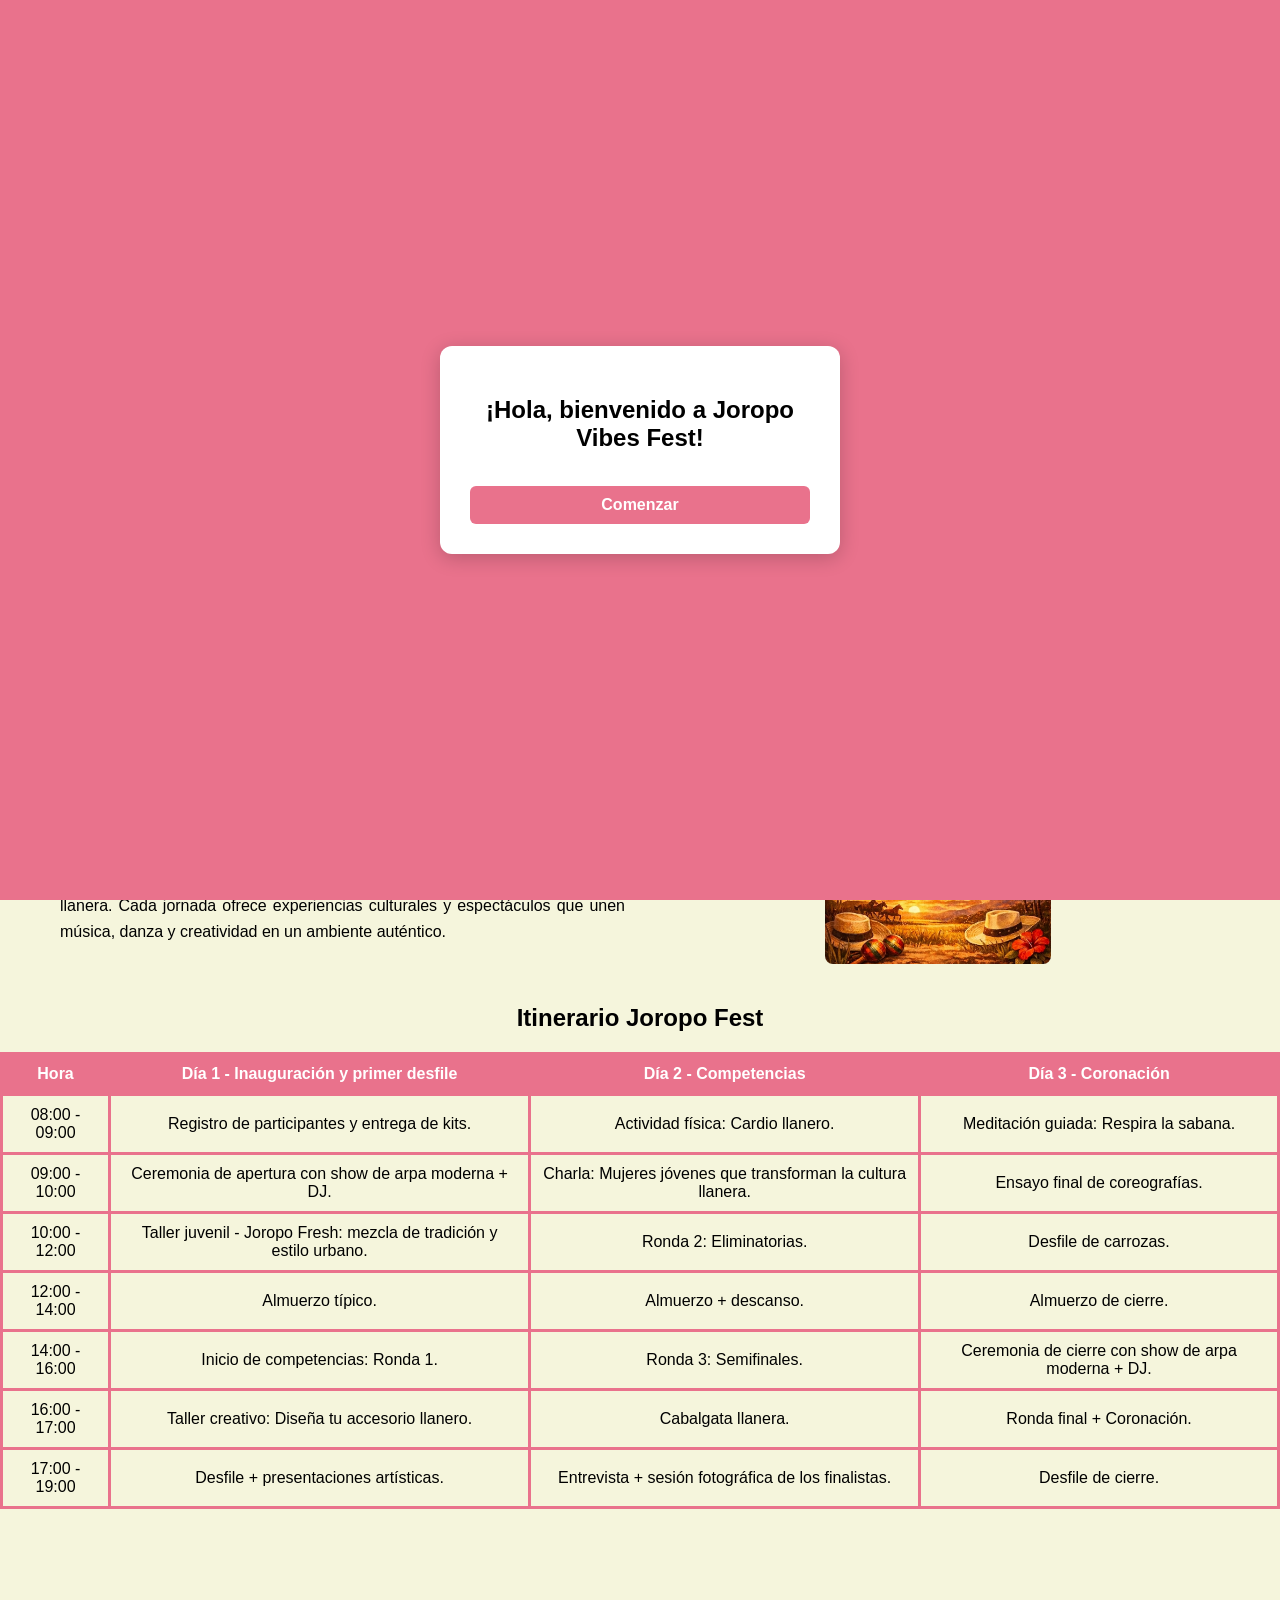
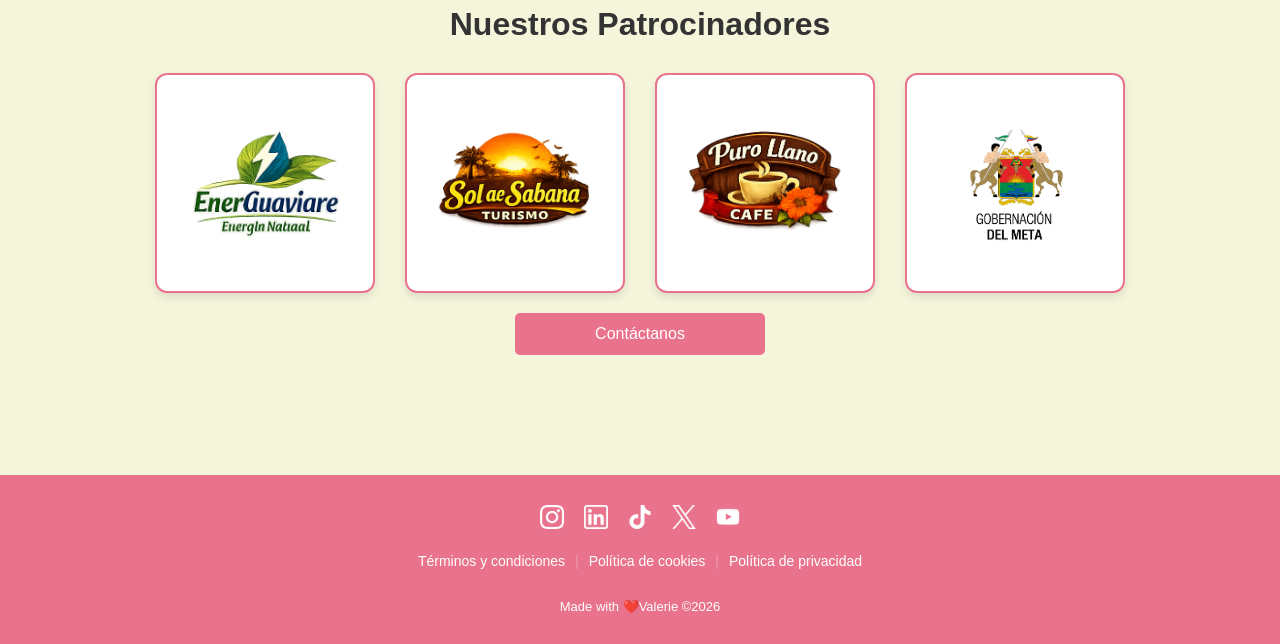
<file: index.html>
<!DOCTYPE html>
<html lang="es">
    <head>
        <meta charset="UTF-8">
        <meta name="viewport" content="width=device-width, initial-scale=1.0">
        <title>Inicio</title>
        <link rel="stylesheet" href="css/style.css">
        <link rel="icon" type="image/png" href="images/logo.png">
    </head>
    <body>
        <div class="modal-overlay" id="welcomeModal">
            <div class="modal-box">
                <h2>¡Hola, bienvenido a Joropo Vibes Fest!</h2>
                <button class="modal-btn" id="closeBtn">Comenzar</button>
            </div>
        </div>
        <header>
            <input type="checkbox" id="menu-checkbox">
            <label class="menu-toggle-label" for="menu-checkbox" aria-label="Abrir menú"></label>

            <div class="header-content">
                <a href="index.html"><img class="logo" src="images/logo.png" alt="Logo"></a>
                <h1 class="nom">Joropo Vibes Fest</h1>
            </div>
            <nav id="main-nav">
                <img class="logo-nav" src="images/logo.png" alt="Logo">
                <ul>
                    <li><a href="index.html">Inicio</a></li>
                    <li><a href="index.html#datos">Datos</a></li>
                    <li><a href="index.html#patrocinadores">Patrocinadores</a></li>
                    <li><a href="faq.html">FAQ</a></li>
                    <li><a href="contacto.html">Contacto</a></li>
                    <li><a href="registro.html">Registro</a></li>
                    <li><a href="galeria.html">Galería</a></li>
                </ul>
            </nav>
        </header>
        <main>
            <section>
                <div class="hero-wrapper">
                    <div class="principal">
                        <ul>
                            <li><img src="images/principal.png" alt=""></li>
                            <li><img src="images/principal2.png" alt=""></li>
                            <li><img src="images/principal3.png" alt=""></li>
                            <li><img src="images/principal4.png" alt=""></li>
                        </ul>
                    </div>
                    <section class="hero-section">
                        <div class="contenedor-inicio">
                            <h1>Bienvenidos al Joropo Fest</h1>
                            <p>¡¡El evento que rompe fronteras, y espera de su participación!!</p>
                            <a href="registro.html" class="btn-inicio">Registrate</a>
                        </div>
                    </section>
                </div>
            </section>
            <section id="datos">
                <h1>Datos</h1>
            </section>
            <section class="columna-1">
                <div class="info-1">
                    <div class="text-datos">
                        <p>El evento es una celebración juvenil sobre la tradición llanera con expresiones artísticas modernas.
                        Durante tres días, los participantes muestran su talento en baile, creatividad, cultura y liderazgo a través de talleres,
                        competencias y galas diseñadas para resaltar la identidad del Llano desde una mirada fresca y contemporánea.</p>
                        <p>El encuentro busca inspirar a nuevas generaciones a conectarse con sus raíces, promover el arte llanero en aspectos innovadores
                        y coronar a una representante que encarne la energía, el talento y el espíritu de la juventud llanera. Cada jornada ofrece experiencias culturales
                        y espectáculos que unen música, danza y creatividad en un ambiente auténtico.</p>
                    </div>
                    <div class="img-datos">
                        <img src="images/calendario.png" alt="">
                    </div>
                </div>
            </section>
            <section>
                <h1>Itinerario Joropo Fest</h1>
                <div class="table-responsive">
                    <table>
                        <thead>
                            <tr>
                                <th class="hora">Hora</th>
                                <th>Día 1 - Inauguración y primer desfile</th>
                                <th>Día 2 - Competencias</th>
                                <th>Día 3 - Coronación</th>
                            </tr>
                        </thead>
                        <tbody>
                            <tr>
                                <td>08:00 - 09:00</td>
                                <td>Registro de participantes y entrega de kits.</td>
                                <td>Actividad física: Cardio llanero.</td>
                                <td>Meditación guiada: Respira la sabana.</td>
                            </tr>
                            <tr>
                                <td>09:00 - 10:00</td>
                                <td>Ceremonia de apertura con show de arpa moderna + DJ.</td>
                                <td>Charla: Mujeres jóvenes que transforman la cultura llanera.</td>
                                <td>Ensayo final de coreografías.</td>
                            </tr>
                            <tr>
                                <td>10:00 - 12:00</td>
                                <td>Taller juvenil - Joropo Fresh: mezcla de tradición y estilo urbano.</td>
                                <td>Ronda 2: Eliminatorias.</td>
                                <td>Desfile de carrozas.</td>
                            </tr>
                            <tr>
                                <td>12:00 - 14:00</td>
                                <td>Almuerzo típico.</td>
                                <td>Almuerzo + descanso.</td>
                                <td>Almuerzo de cierre.</td>
                            </tr>
                            <tr>
                                <td>14:00 - 16:00</td>
                                <td>Inicio de competencias: Ronda 1.</td>
                                <td>Ronda 3: Semifinales.</td>
                                <td>Ceremonia de cierre con show de arpa moderna + DJ.</td>
                            </tr>
                            <tr>
                                <td>16:00 - 17:00</td>
                                <td>Taller creativo: Diseña tu accesorio llanero.</td>
                                <td>Cabalgata llanera.</td>
                                <td>Ronda final + Coronación.</td>
                            </tr>
                            <tr>
                                <td>17:00 - 19:00</td>
                                <td>Desfile + presentaciones artísticas.</td>
                                <td>Entrevista + sesión fotográfica de los finalistas.</td>
                                <td>Desfile de cierre.</td>
                            </tr>
                        </tbody>
                    </table>
                </div>
            </section>
            <section id="patrocinadores" class="patrocinadores-seccion">
                <h2>Nuestros Patrocinadores</h2>
                <div class="patrocinadores-container">
                    <div class="flip-card">
                        <div class="flip-card-inner">
                            <div class="flip-card-front">
                                <img src="images/patrocinador1.png" alt="">
                            </div>
                            <div class="flip-card-back">
                                <h3>Empresa de energía natural</h3>
                                <p>Patrocinador Oficial: EnerGuaviare</p>
                                <a href="https://www.google.com" target="_blank">Visitar Sitio</a>
                            </div>
                        </div>
                    </div>
                    <div class="flip-card">
                        <div class="flip-card-inner">
                            <div class="flip-card-front">
                                <img src="images/patrocinador2.png" alt="">
                            </div>
                            <div class="flip-card-back">
                                <h3>Empresa de turismo</h3>
                                <p>Patrocinador Oficial: Sol de la Sabana turismo</p>
                                <a href="https://www.google.com" target="_blank">Visitar Sitio</a>
                            </div>
                        </div>
                    </div>
                    <div class="flip-card">
                        <div class="flip-card-inner">
                            <div class="flip-card-front">
                                <img src="images/patrocinador3.png" alt="">
                            </div>
                            <div class="flip-card-back">
                                <h3>Empresa de café</h3>
                                <p>Patrocinador Oficial: Puro Llano café</p>
                                <a href="https://www.google.com" target="_blank">Visitar Sitio</a>
                            </div>
                        </div>
                    </div>
                    <div class="flip-card">
                        <div class="flip-card-inner">
                            <div class="flip-card-front">
                                <img src="images/patrocinador4.png" alt="">
                            </div>
                            <div class="flip-card-back">
                                <h3>Organización pública</h3>
                                <p>Patrocinador Oficial: La gobernación del Meta</p>
                                <a href="https://www.google.com" target="_blank">Visitar Sitio</a>
                            </div>
                        </div>
                    </div>
                </div>
                <a href="contacto.html" class="btn-inicio-contacto">Contáctanos</a>
            </section>
        </main>
        <footer class="main-footer">
            <div class="footer-social">
                <a href="https://www.instagram.com/?hl=es" target="_blank">
                    <img src="images/instagram.png" alt="" width="50">
                </a>
                <a href="https://es.linkedin.com" target="_blank">
                    <img src="images/linkedin.png" alt="" width="50">
                </a>
                <a href="https://www.tiktok.com" target="_blank">
                    <img src="images/tik-tok.png" alt="" width="50">
                </a>
                <a href="https://x.com" target="_blank">
                    <img src="images/x.png" alt="" width="50">
                </a>
                <a href="https://www.youtube.com" target="_blank">
                    <img src="images/youtube.png" alt="" width="50">
                </a>
            </div>
            <div class="footer-legal">
                <a href="terminos-condiciones.html">Términos y condiciones</a>
                <span class="separator">|</span>
                <a href="cookies.html">Política de cookies</a>
                <span class="separator">|</span>
                <a href="politica-privacidad.html">Política de privacidad</a>
            </div>
            <div class="footer-credits">
                Made with <span class="heart">❤️</span>Valerie &copy;2026
            </div>
        </footer>
        <script src="js/js.js"></script>
    </body>
</html>
</file>
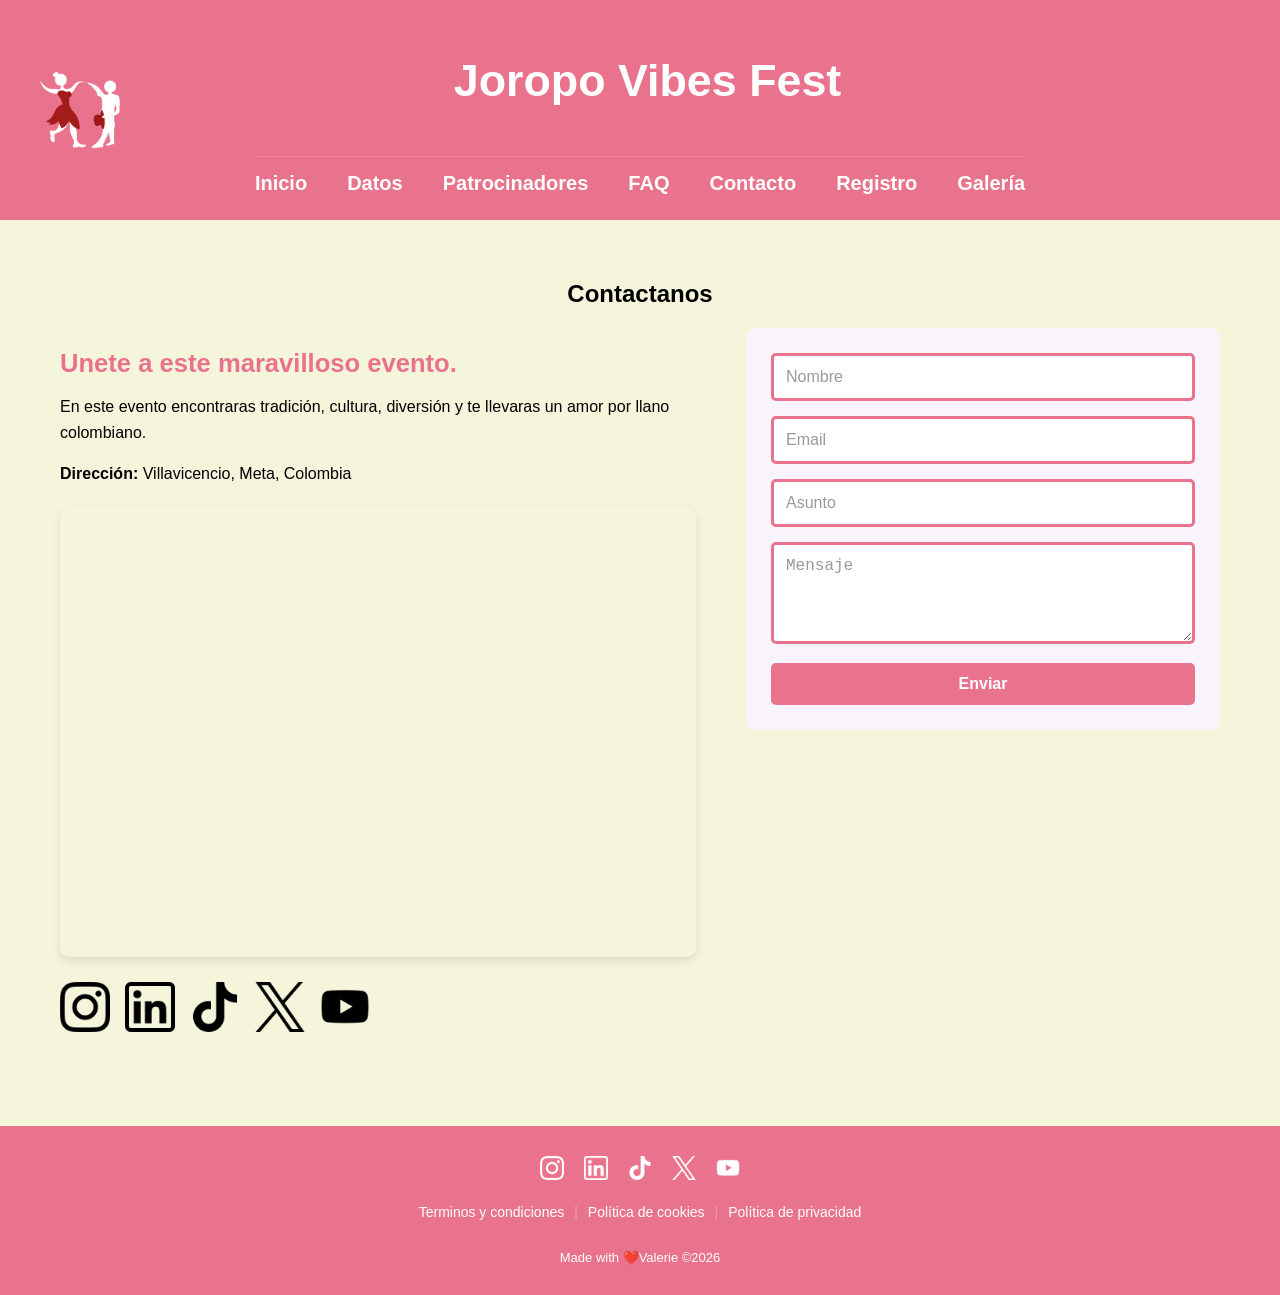
<file: contacto.html>
<!DOCTYPE html>
<html lang="es">
    <head>
        <meta charset="UTF-8">
        <meta name="viewport" content="width=device-width, initial-scale=1.0">
        <title>Contacto</title>
        <link rel="stylesheet" href="css/style.css">
        <link rel="icon" type="image/png" href="images/logo.png">
    </head>
    <body>
        <header>
            <input type="checkbox" id="menu-checkbox">
            <label class="menu-toggle-label" for="menu-checkbox" aria-label="Abrir menú"></label>

            <div class="header-content">
                <a href="index.html"><img class="logo" src="images/logo.png" alt="Logo"></a>
                <h1 class="nom">Joropo Vibes Fest</h1>
            </div>
            <nav id="main-nav">
                <img class="logo-nav" src="images/logo.png" alt="Logo">
                <ul>
                    <li><a href="index.html">Inicio</a></li>
                    <li><a href="index.html#datos">Datos</a></li>
                    <li><a href="index.html#patrocinadores">Patrocinadores</a></li>
                    <li><a href="faq.html">FAQ</a></li>
                    <li><a href="contacto.html">Contacto</a></li>
                    <li><a href="registro.html">Registro</a></li>
                    <li><a href="galeria.html">Galería</a></li>
                </ul>
            </nav>
        </header>
        <div class="contacto">
        <main >
            <section>
                <h1>Contactanos</h1>
            </section>
                <div class="contenedor">
                    <section class="columna-info">
                         <h2>Unete a este maravilloso evento.</h2>
                         <p>En este evento encontraras tradición, cultura, diversión y te llevaras un amor por llano colombiano. </p>
                         <p><strong>Dirección:</strong> Villavicencio, Meta, Colombia </p>
                <div class="mapa">
                    <iframe src="https://www.google.com/maps/embed?pb=!1m18!1m12!1m3!1d14245.604683587622!2d-73.648575888885!3d4.120292578288104!2m3!1f0!2f0!3f0!3m2!1i1024!2i768!4f13.1!3m3!1m2!1s0x8e3e2e181b2fb6e7%3A0x9bb5f86256585c44!2sParque%20Los%20Fundadores!5e0!3m2!1ses-419!2ses!4v1775754181206!5m2!1ses-419!2ses"
                     width="100%" height="450" style="border:0;" allowfullscreen="" loading="lazy" referrerpolicy="no-referrer-when-downgrade"></iframe>
                     <!--El mismos google maps ofrece esta linea de codigo para poner el mapa-->
                </div>
                <div class="social-icons">
                    <a href="https://www.instagram.com/?hl=es" target="_blank"> <!--El target="_blank" sirve para que se abra en una nueva pestaña la url-->
                        <img src="images/instagram.png" alt="" width="50">
                    </a>
                    <a href="https://es.linkedin.com" target="_blank">
                        <img src="images/linkedin.png" alt="" width="50">
                    </a>
                    <a href="https://www.tiktok.com" target="_blank">
                        <img src="images/tik-tok.png" alt="" width="50">
                    </a>
                    <a href="https://x.com" target="_blank">
                        <img src="images/x.png" alt="" width="50">
                    </a>
                    <a href="https://www.youtube.com" target="_blank">
                        <img src="images/youtube.png" alt="" width="50">
                    </a>
                </div>
            </section>
            <section class="formulario">
                <form action="URL_DEL_SERVIDOR" method="POST" class="formulario-contacto">
                <div class="campo-formulario">
                    <input type="text" id="nombre" placeholder="Nombre" required>
                </div>
                <div class="campo-formulario">
                    <input type="email" id="email" placeholder="Email" required>
                </div>
                <div class="campo-formulario">
                    <input type="text" id="asunto" placeholder="Asunto" required>
                </div>
                <div class="campo-formulario">
                    <textarea id="mensaje" placeholder="Mensaje" rows="4" required></textarea>
                </div>
                <div>
                    <button type="submit">Enviar</button>
                </div>
            </form>
            </section>
        </div>
        </main>
        </div>
          <footer class="main-footer">
        <div class="footer-social">
                    <a href="https://www.instagram.com/?hl=es" target="_blank"> <!--El target="_blank" sirve para que se abra en una nueva pestaña la url-->
                        <img src="images/instagram.png" alt="" width="50">
                    </a>
                    <a href="https://es.linkedin.com" target="_blank">
                        <img src="images/linkedin.png" alt="" width="50">
                    </a>
                    <a href="https://www.tiktok.com" target="_blank">
                        <img src="images/tik-tok.png" alt="" width="50">
                    </a>
                    <a href="https://x.com" target="_blank">
                        <img src="images/x.png" alt="" width="50">
                    </a>
                    <a href="https://www.youtube.com" target="_blank">
                        <img src="images/youtube.png" alt="" width="50">
                    </a>
                </div>
                <div class="footer-legal">
                    <a href="terminos-condiciones.html">Terminos y condiciones</a>
                    <span class="separator">|</span>
                    <a href="cookies.html">Política de cookies</a>
                    <span class="separator">|</span>
                    <a href="politica-privacidad.html">Política de privacidad</a>
                </div>
                <div class="footer-credits">
                    Made with <span class="heart">❤️</span>Valerie &copy;2026
                </div>
    </footer>
    <script src="js/js.js"></script>
    </body>
</html>
</file>
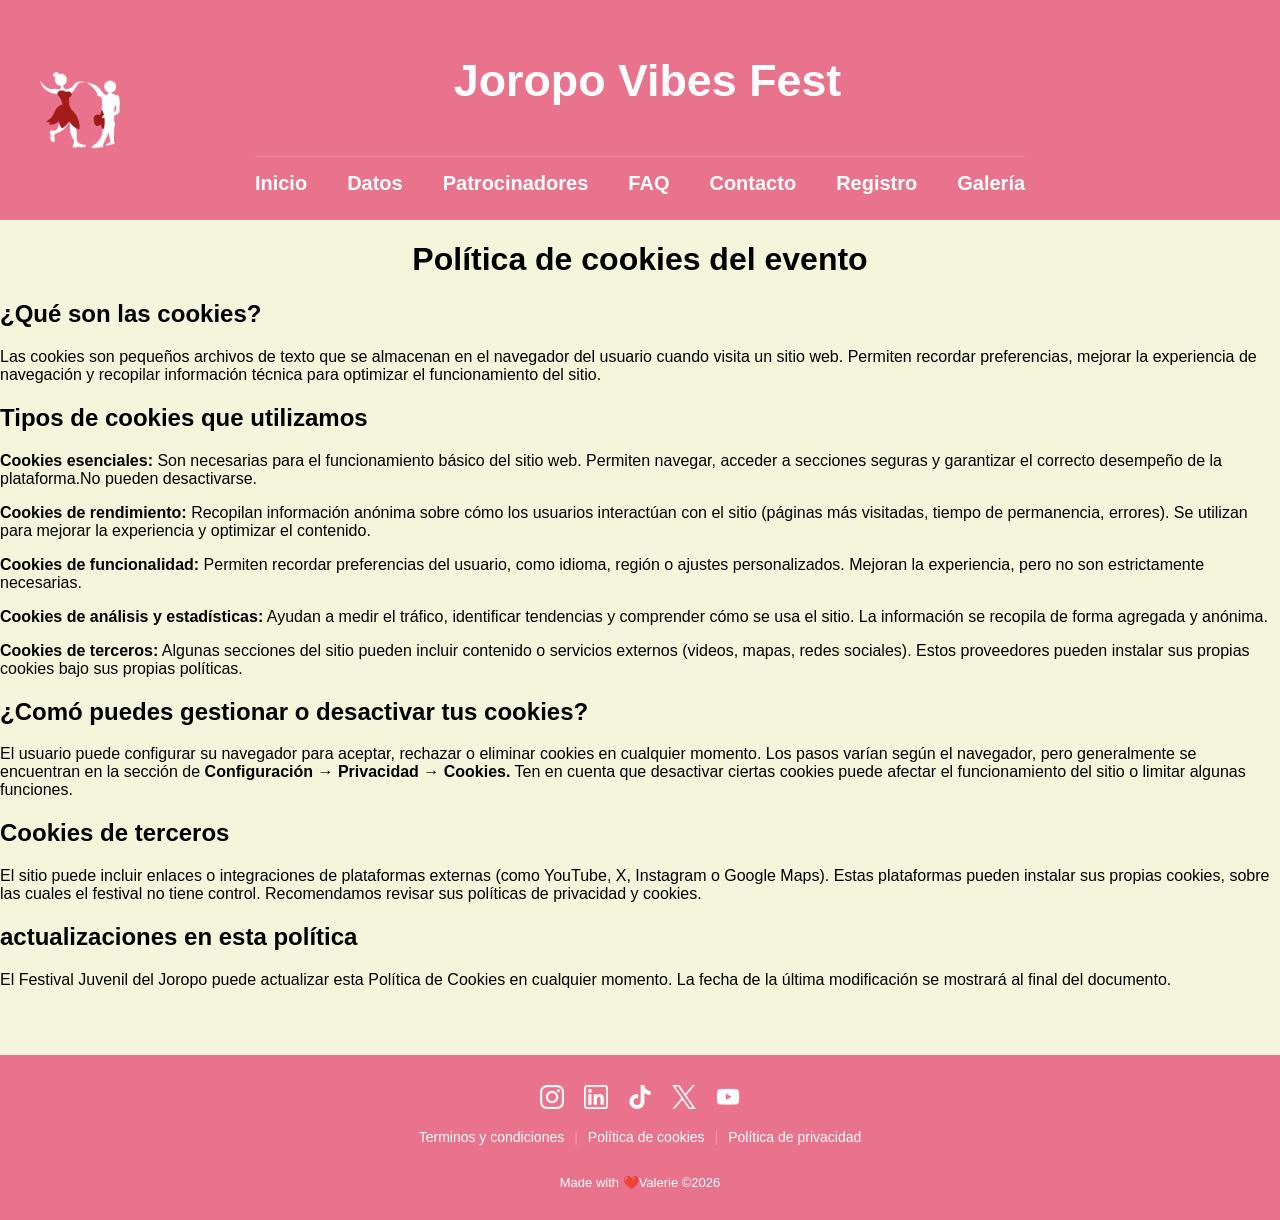
<file: cookies.html>
<html lang="es">
    <head>
        <meta charset="UTF-8">
        <meta name="viewport" content="width=device-width, initial-scale=1.0">
        <title>Política de cookies</title>
        <link rel="stylesheet" href="css/style.css">
        <link rel="icon" type="image/png" href="images/logo.png"><!--El logo que aparece en la parte de la pestaña-->
    </head>
    <body>
        <header>
            <input type="checkbox" id="menu-checkbox">
            <label class="menu-toggle-label" for="menu-checkbox" aria-label="Abrir menú"></label>

            <div class="header-content">
                <a href="index.html"><img class="logo" src="images/logo.png" alt="Logo"></a>
                <h1 class="nom">Joropo Vibes Fest</h1>
            </div>
            <nav id="main-nav">
                <img class="logo-nav" src="images/logo.png" alt="Logo">
                <ul>
                    <li><a href="index.html">Inicio</a></li>
                    <li><a href="index.html#datos">Datos</a></li>
                    <li><a href="index.html#patrocinadores">Patrocinadores</a></li>
                    <li><a href="faq.html">FAQ</a></li>
                    <li><a href="contacto.html">Contacto</a></li>
                    <li><a href="registro.html">Registro</a></li>
                    <li><a href="galeria.html">Galería</a></li>
                </ul>
            </nav>
        </header>
        <main>
            <h1>Política de cookies del evento</h1>
            <h2>¿Qué son las cookies?</h2>
            <p>Las cookies son pequeños archivos de texto que se almacenan en el navegador del usuario cuando visita un sitio web. Permiten recordar preferencias,
            mejorar la experiencia de navegación y recopilar información técnica para optimizar el funcionamiento del sitio.</p>
            <h2>Tipos de cookies que utilizamos</h2>
            <p><strong>Cookies esenciales:</strong> Son necesarias para el funcionamiento básico del sitio web. 
            Permiten navegar, acceder a secciones seguras y garantizar el correcto desempeño de la plataforma.No pueden desactivarse.</p>
            <p><strong>Cookies de rendimiento:</strong> Recopilan información anónima sobre cómo los usuarios interactúan con el sitio (páginas más visitadas,
            tiempo de permanencia, errores). Se utilizan para mejorar la experiencia y optimizar el contenido.</p>
            <p><strong>Cookies de funcionalidad:</strong> Permiten recordar preferencias del usuario, como idioma, región o ajustes personalizados.
            Mejoran la experiencia, pero no son estrictamente necesarias.</p>
            <p><strong>Cookies de análisis y estadísticas:</strong> Ayudan a medir el tráfico, identificar tendencias y comprender cómo se usa el sitio.
            La información se recopila de forma agregada y anónima.</p>
            <p><strong>Cookies de terceros:</strong> Algunas secciones del sitio pueden incluir contenido o servicios externos (videos, mapas, redes sociales).
            Estos proveedores pueden instalar sus propias cookies bajo sus propias políticas.</p>
            <h2>¿Comó puedes gestionar o desactivar tus cookies?</h2>
            <p>El usuario puede configurar su navegador para aceptar, rechazar o eliminar cookies en cualquier momento.
            Los pasos varían según el navegador, pero generalmente se encuentran en la sección de <strong> Configuración → Privacidad → Cookies.</strong>
            Ten en cuenta que desactivar ciertas cookies puede afectar el funcionamiento del sitio o limitar algunas funciones.</p>
            <h2>Cookies de terceros</h2>
            <p>El sitio puede incluir enlaces o integraciones de plataformas externas (como YouTube, X, Instagram o Google Maps).
            Estas plataformas pueden instalar sus propias cookies, sobre las cuales el festival no tiene control.
            Recomendamos revisar sus políticas de privacidad y cookies.</p>
            <h2>actualizaciones en esta política</h2>
            <p>El Festival Juvenil del Joropo puede actualizar esta Política de Cookies en cualquier momento.
            La fecha de la última modificación se mostrará al final del documento.</p>

        </main>
        <footer class="main-footer">
        <div class="footer-social">
                    <a href="https://www.instagram.com/?hl=es" target="_blank"> <!--El target="_blank" sirve para que se abra en una nueva pestaña la url-->
                        <img src="images/instagram.png" alt="" width="50">
                    </a>
                    <a href="https://es.linkedin.com" target="_blank">
                        <img src="images/linkedin.png" alt="" width="50">
                    </a>
                    <a href="https://www.tiktok.com" target="_blank">
                        <img src="images/tik-tok.png" alt="" width="50">
                    </a>
                    <a href="https://x.com" target="_blank">
                        <img src="images/x.png" alt="" width="50">
                    </a>
                    <a href="https://www.youtube.com" target="_blank">
                        <img src="images/youtube.png" alt="" width="50">
                    </a>
                </div>
                <div class="footer-legal">
                    <a href="terminos-condiciones.html">Terminos y condiciones</a>
                    <span class="separator">|</span>
                    <a href="cookies.html">Política de cookies</a>
                    <span class="separator">|</span>
                    <a href="politica-privacidad.html">Política de privacidad</a>
                </div>
                <div class="footer-credits">
                    Made with <span class="heart">❤️</span>Valerie &copy;2026
                </div>
    </footer>
    </body>
    
</html>
</file>
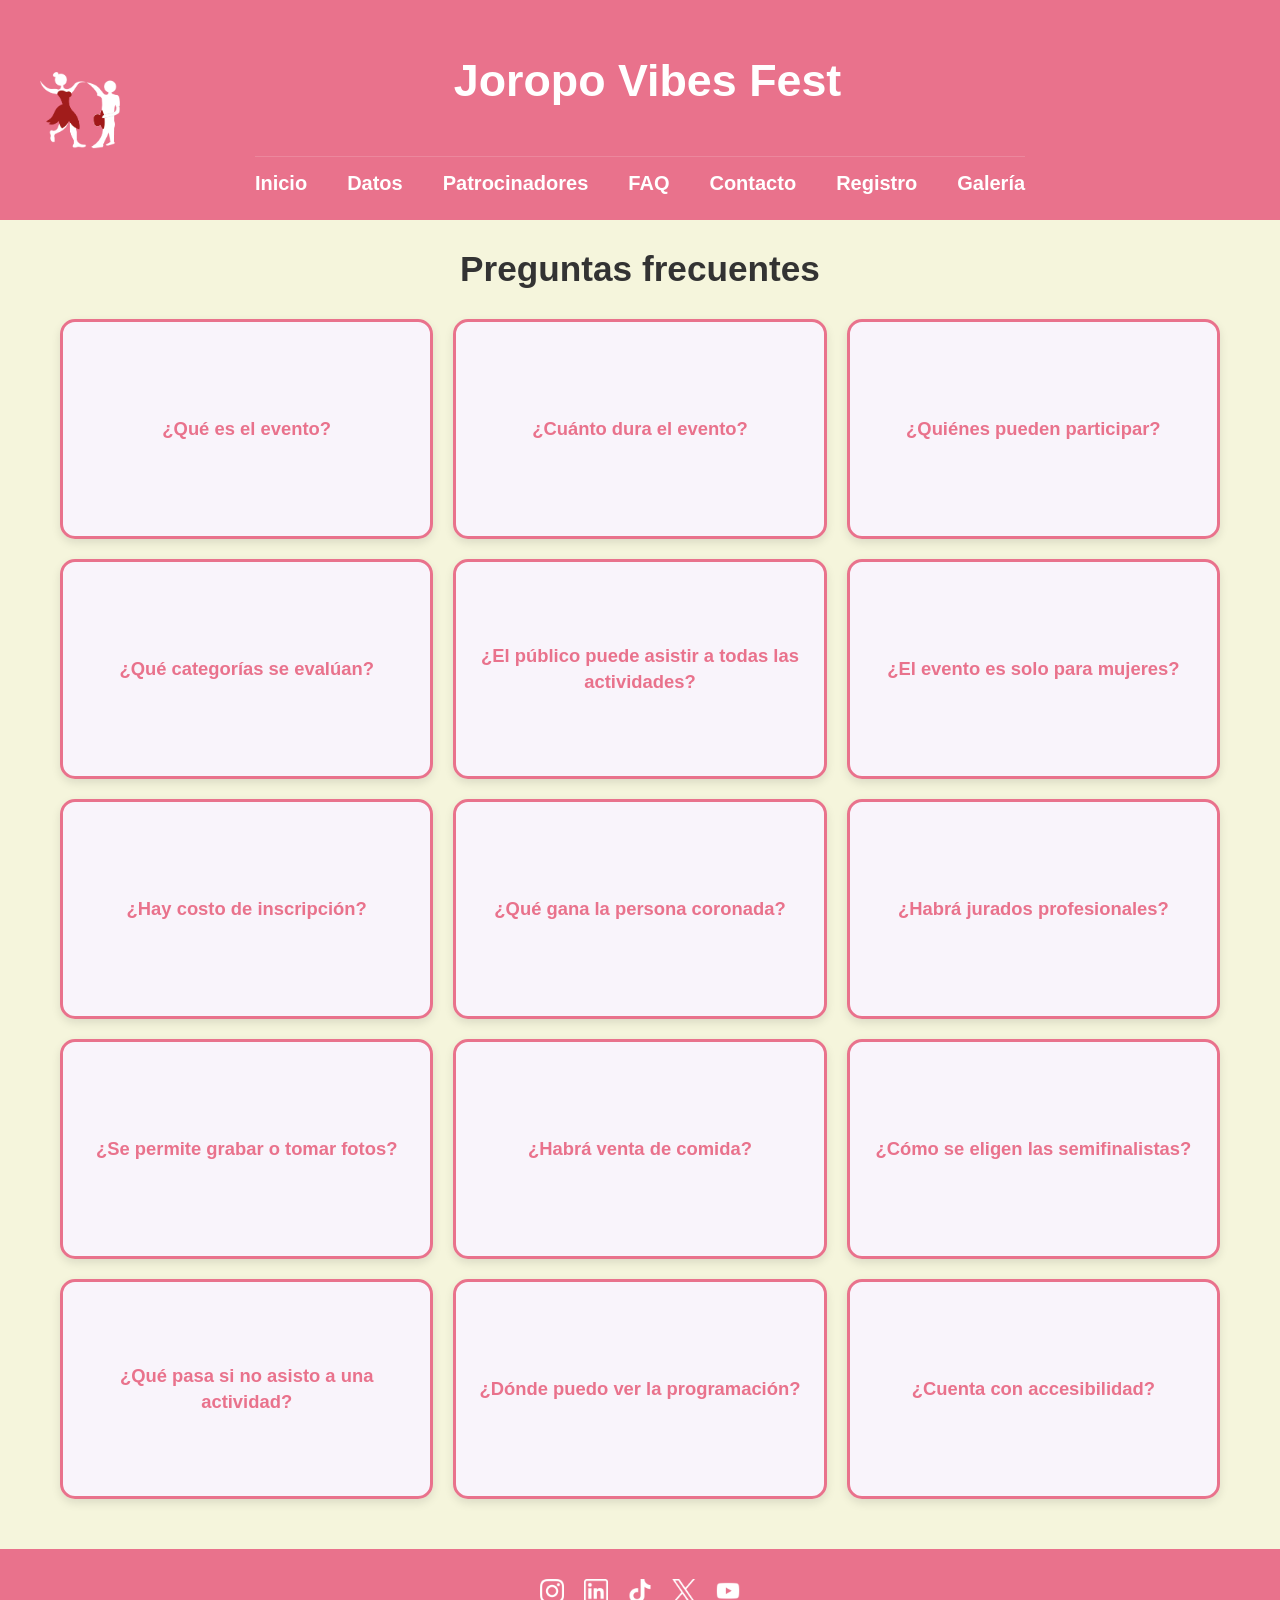
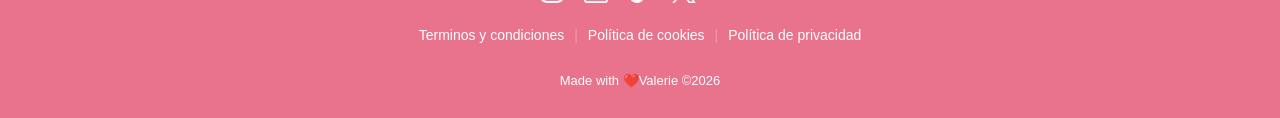
<file: faq.html>
<!DOCTYPE html>
<html lang="es">
    <head>
        <meta charset="UTF-8">
        <meta name="viewport" content="width=device-width, initial-scale=1.0">
        <title>FAQ - Joropo Vibes Fest</title>
        <link rel="stylesheet" href="css/style.css">
        <link rel="icon" type="image/png" href="images/logo.png">
    </head>
    <body>
        <header>
            <input type="checkbox" id="menu-checkbox">
            <label class="menu-toggle-label" for="menu-checkbox" aria-label="Abrir menú"></label>

            <div class="header-content">
                <a href="index.html"><img class="logo" src="images/logo.png" alt="Logo"></a>
                <h1 class="nom">Joropo Vibes Fest</h1>
            </div>
            <nav id="main-nav">
                <img class="logo-nav" src="images/logo.png" alt="Logo">
                <ul>
                    <li><a href="index.html">Inicio</a></li>
                    <li><a href="index.html#datos">Datos</a></li>
                    <li><a href="index.html#patrocinadores">Patrocinadores</a></li>
                    <li><a href="faq.html">FAQ</a></li>
                    <li><a href="contacto.html">Contacto</a></li>
                    <li><a href="registro.html">Registro</a></li>
                    <li><a href="galeria.html">Galería</a></li>
                </ul>
            </nav>
        </header>
        <main>
            <section class="faq-container">
                <h1 class="faq-title">Preguntas frecuentes</h1>
                <div class="faq-grid">
                    <article class="faq-card">
                        <div class="faq-card-inner">
                            <div class="faq-card-front">
                                <h3>¿Qué es el evento?</h3>
                            </div>
                            <div class="faq-card-back">
                                <p>Es un encuentro juvenil que celebra el joropo combinando tradición llanera con expresiones artísticas modernas, a través de talleres, competencias y galas.</p>
                            </div>
                        </div>
                    </article>
                    <article class="faq-card">
                        <div class="faq-card-inner">
                            <div class="faq-card-front">
                                <h3>¿Cuánto dura el evento?</h3>
                            </div>
                            <div class="faq-card-back">
                                <p>Tiene una duración de 3 días desde el 7 hasta el 10 de mayo del 2026, con actividades desde las 08:00 hasta las 19:00.</p>
                            </div>
                        </div>
                    </article>
                    <article class="faq-card">
                        <div class="faq-card-inner">
                            <div class="faq-card-front">
                                <h3>¿Quiénes pueden participar?</h3>
                            </div>
                            <div class="faq-card-back">
                                <p>Pueden participar jóvenes que representen su municipio, institución o colectivo cultural, según las bases del evento.</p>
                            </div>
                        </div>
                    </article>
                    <article class="faq-card">
                        <div class="faq-card-inner">
                            <div class="faq-card-front">
                                <h3>¿Qué categorías se evalúan?</h3>
                            </div>
                            <div class="faq-card-back">
                                <p>Talento libre, baile tradicional, entrevista cultural, traje típico moderno y baile final en pareja.</p>
                            </div>
                        </div>
                    </article>
                    <article class="faq-card">
                        <div class="faq-card-inner">
                            <div class="faq-card-front">
                                <h3>¿El público puede asistir a todas las actividades?</h3>
                            </div>
                            <div class="faq-card-back">
                                <p>Algunas actividades son internas (talleres y ensayos), pero las galas y presentaciones son abiertas al público.</p>
                            </div>
                        </div>
                    </article>
                    <article class="faq-card">
                        <div class="faq-card-inner">
                            <div class="faq-card-front">
                                <h3>¿El evento es solo para mujeres?</h3>
                            </div>
                            <div class="faq-card-back">
                                <p>Depende del formato elegido por la organización. Puede ser femenino, mixto o abierto a identidades diversas.</p>
                            </div>
                        </div>
                    </article>
                    <article class="faq-card">
                        <div class="faq-card-inner">
                            <div class="faq-card-front">
                                <h3>¿Hay costo de inscripción?</h3>
                            </div>
                            <div class="faq-card-back">
                                <p>Depende de la organización. Puede ser gratuito o tener un valor simbólico para cubrir materiales.</p>
                            </div>
                        </div>
                    </article>
                    <article class="faq-card">
                        <div class="faq-card-inner">
                            <div class="faq-card-front">
                                <h3>¿Qué gana la persona coronada?</h3>
                            </div>
                            <div class="faq-card-back">
                                <p>Un título oficial, participación en eventos culturales, formación artística y oportunidades de representación.</p>
                            </div>
                        </div>
                    </article>
                    <article class="faq-card">
                        <div class="faq-card-inner">
                            <div class="faq-card-front">
                                <h3>¿Habrá jurados profesionales?</h3>
                            </div>
                            <div class="faq-card-back">
                                <p>Sí, el jurado está compuesto por expertos en danza, cultura llanera, arte y comunicación.</p>
                            </div>
                        </div>
                    </article>
                    <article class="faq-card">
                        <div class="faq-card-inner">
                            <div class="faq-card-front">
                                <h3>¿Se permite grabar o tomar fotos?</h3>
                            </div>
                            <div class="faq-card-back">
                                <p>Sí, siempre que no interfiera con el desarrollo del evento. Habrá zonas designadas para fotografía.</p>
                            </div>
                        </div>
                    </article>
                    <article class="faq-card">
                        <div class="faq-card-inner">
                            <div class="faq-card-front">
                                <h3>¿Habrá venta de comida?</h3>
                            </div>
                            <div class="faq-card-back">
                                <p>Sí, se contará con una zona de emprendimientos locales, artesanías y productos típicos.</p>
                            </div>
                        </div>
                    </article>
                    <article class="faq-card">
                        <div class="faq-card-inner">
                            <div class="faq-card-front">
                                <h3>¿Cómo se eligen las semifinalistas?</h3>
                            </div>
                            <div class="faq-card-back">
                                <p>A través de las rondas de talento, baile y entrevista cultural, según el puntaje del jurado.</p>
                            </div>
                        </div>
                    </article>
                    <article class="faq-card">
                        <div class="faq-card-inner">
                            <div class="faq-card-front">
                                <h3>¿Qué pasa si no asisto a una actividad?</h3>
                            </div>
                            <div class="faq-card-back">
                                <p>Debe informar previamente a la organización. La ausencia injustificada puede afectar al puntaje final.</p>
                            </div>
                        </div>
                    </article>
                    <article class="faq-card">
                        <div class="faq-card-inner">
                            <div class="faq-card-front">
                                <h3>¿Dónde puedo ver la programación?</h3>
                            </div>
                            <div class="faq-card-back">
                                <p>En las redes oficiales del evento y en el programa impreso entregado el primer día.</p>
                            </div>
                        </div>
                    </article>
                    <article class="faq-card">
                        <div class="faq-card-inner">
                            <div class="faq-card-front">
                                <h3>¿Cuenta con accesibilidad?</h3>
                            </div>
                            <div class="faq-card-back">
                                <p>Sí. Los escenarios principales cuentan con rampas, zonas reservadas y apoyo del personal para una experiencia inclusiva.</p>
                            </div>
                        </div>
                    </article>
                </div>
            </section>
        </main>
        <footer class="main-footer">
            <div class="footer-social">
                <a href="https://www.instagram.com/?hl=es" target="_blank">
                    <img src="images/instagram.png" alt="" width="50">
                </a>
                <a href="https://es.linkedin.com" target="_blank">
                    <img src="images/linkedin.png" alt="" width="50">
                </a>
                <a href="https://www.tiktok.com" target="_blank">
                    <img src="images/tik-tok.png" alt="" width="50">
                </a>
                <a href="https://x.com" target="_blank">
                    <img src="images/x.png" alt="" width="50">
                </a>
                <a href="https://www.youtube.com" target="_blank">
                    <img src="images/youtube.png" alt="" width="50">
                </a>
            </div>
            <div class="footer-legal">
                <a href="terminos-condiciones.html">Terminos y condiciones</a>
                <span class="separator">|</span>
                <a href="cookies.html">Política de cookies</a>
                <span class="separator">|</span>
                <a href="politica-privacidad.html">Política de privacidad</a>
            </div>
            <div class="footer-credits">
                Made with <span class="heart">❤️</span>Valerie &copy;2026
            </div>
        </footer>
    </body>
</html>
</file>
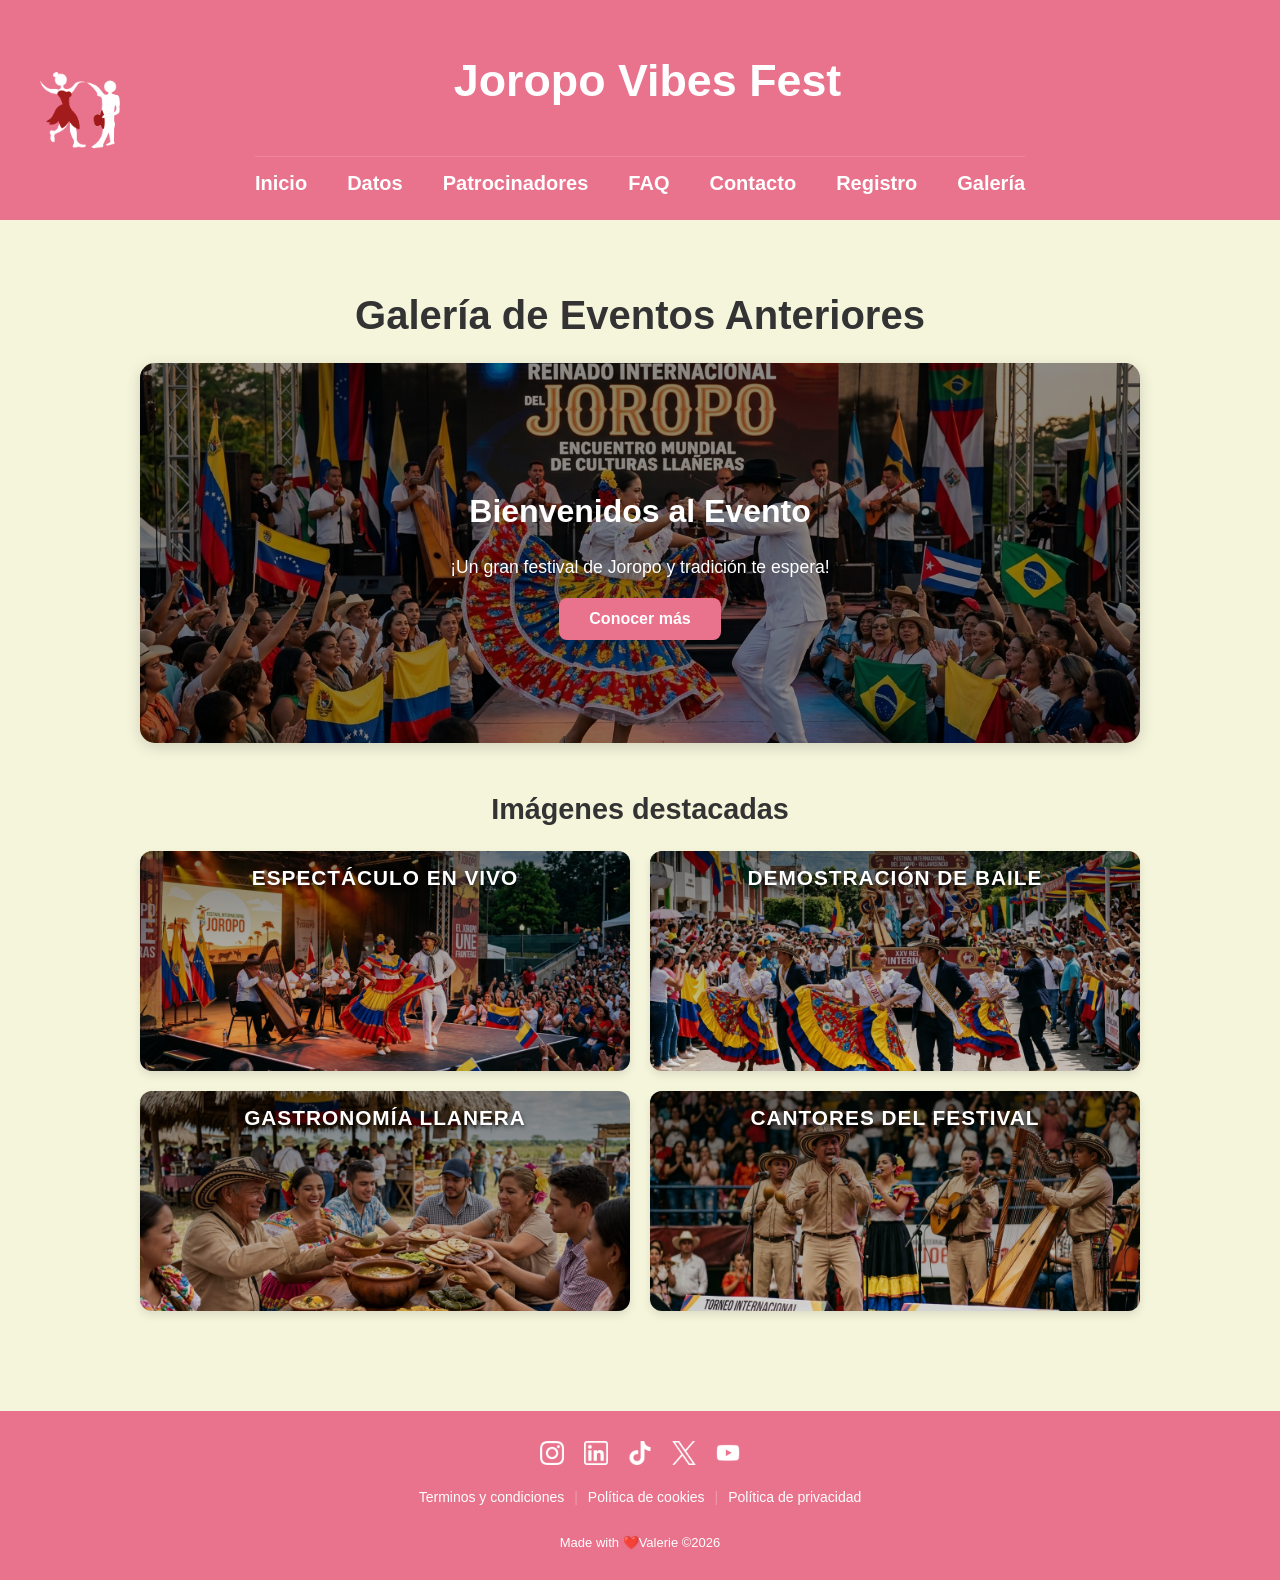
<file: galeria.html>
<!DOCTYPE html>
<html lang="es">
    <head>
        <meta charset="UTF-8">
        <meta name="viewport" content="width=device-width, initial-scale=1.0">
        <title>Galería</title>
        <link rel="stylesheet" href="css/style.css">
        <link rel="icon" type="image/png" href="images/logo.png">
    </head>
    <body>
        <header>
            <input type="checkbox" id="menu-checkbox">
            <label class="menu-toggle-label" for="menu-checkbox" aria-label="Abrir menú"></label>

            <div class="header-content">
                <a href="index.html"><img class="logo" src="images/logo.png" alt="Logo"></a>
                <h1 class="nom">Joropo Vibes Fest</h1>
            </div>
            <nav id="main-nav">
                <img class="logo-nav" src="images/logo.png" alt="Logo">
                <ul>
                    <li><a href="index.html">Inicio</a></li>
                    <li><a href="index.html#datos">Datos</a></li>
                    <li><a href="index.html#patrocinadores">Patrocinadores</a></li>
                    <li><a href="faq.html">FAQ</a></li>
                    <li><a href="contacto.html">Contacto</a></li>
                    <li><a href="registro.html">Registro</a></li>
                    <li><a href="galeria.html">Galería</a></li>
                </ul>
            </nav>
        </header>
        <main class="galeria-page">
            <section class="galeria-intro">
                <h1>Galería de Eventos Anteriores</h1>
            </section>
            <section class="slider-container">
                <div class="slider-wrapper">
                    <div class="slide">
                        <img class="slide-bg" src="images/bienvenida.jpeg" alt="Slide 1">
                        <div class="slide-overlay">
                            <h2>Bienvenidos al Evento</h2>
                            <p>¡Un gran festival de Joropo y tradición te espera!</p>
                            <a href="index.html" class="btn-slide">Conocer más</a>
                        </div>
                    </div>
                    <div class="slide">
                        <img class="slide-bg" src="images/arpa.jpeg" alt="Slide 2">
                        <div class="slide-overlay">
                            <h2>El Arpa y la Tradición</h2>
                            <p>Siente la energía de la música llanera en directo.</p>
                            <a href="faq.html" class="btn-slide">Ver programa</a>
                        </div>
                    </div>
                    <div class="slide">
                        <img class="slide-bg" src="images/cabalgatas.jpeg" alt="Slide 3">
                        <div class="slide-overlay">
                            <h2>Talleres y Baile</h2>
                            <p>Aprende el zapateo y el escobillao con profesionales.</p>
                            <a href="index.html" class="btn-slide">Inscribirse</a>
                        </div>
                    </div>
                    <div class="slide">
                        <img class="slide-bg" src="images/gastronomia.jpeg" alt="Slide 4">
                        <div class="slide-overlay">
                            <h2>Gastronomía Criolla</h2>
                            <p>Disfruta de platos tradicionales durante todo el festival.</p>
                            <a href="index.html" class="btn-slide">Ver Menú</a>
                        </div>
                    </div>
                    <div class="slide">
                        <img class="slide-bg" src="images/canto.jpeg" alt="Slide 5">
                        <div class="slide-overlay">
                            <h2>Canto Recio</h2>
                            <p>Las mejores voces se reúnen en nuestro gran escenario.</p>
                            <a href="index.html" class="btn-slide">Galería completa</a>
                        </div>
                    </div>

                </div>
            </section>
            <section class="destacadas-section" id="destacadas">
                <h2 class="galeria-titulo-seccion">Imágenes destacadas</h2>
                <div class="destacadas-grid">
                    <div class="destacada-card">
                        <img src="images/espectaculos.jpeg" alt="Espectáculo en vivo">
                        <h3>Espectáculo en vivo</h3>
                    </div>
                    <div class="destacada-card">
                        <img src="images/bailes.jpeg" alt="Demostración de Baile">
                        <h3>Demostración de Baile</h3>
                    </div>
                    <div class="destacada-card">
                        <img src="images/comidacriolla.jpeg" alt="Gastronomía Llanera">
                        <h3>Gastronomía Llanera</h3>
                    </div>
                    <div class="destacada-card">
                        <img src="images/cantos.jpeg" alt="Cantores del Festival">
                        <h3>Cantores del Festival</h3>
                    </div>
                </div>
            </section>
        </main>
        <footer class="main-footer">
            <div class="footer-social">
                <a href="https://www.instagram.com/?hl=es" target="_blank">
                    <img src="images/instagram.png" alt="" width="50">
                </a>
                <a href="https://es.linkedin.com" target="_blank">
                    <img src="images/linkedin.png" alt="" width="50">
                </a>
                <a href="https://www.tiktok.com" target="_blank">
                    <img src="images/tik-tok.png" alt="" width="50">
                </a>
                <a href="https://x.com" target="_blank">
                    <img src="images/x.png" alt="" width="50">
                </a>
                <a href="https://www.youtube.com" target="_blank">
                    <img src="images/youtube.png" alt="" width="50">
                </a>
            </div>
            <div class="footer-legal">
                <a href="terminos-condiciones.html">Terminos y condiciones</a>
                <span class="separator">|</span>
                <a href="cookies.html">Política de cookies</a>
                <span class="separator">|</span>
                <a href="politica-privacidad.html">Política de privacidad</a>
            </div>
            <div class="footer-credits">
                Made with <span class="heart">❤️</span>Valerie &copy;2026
            </div>
        </footer>
        <script src="js/js.js"></script>
    </body>
</html>
</file>
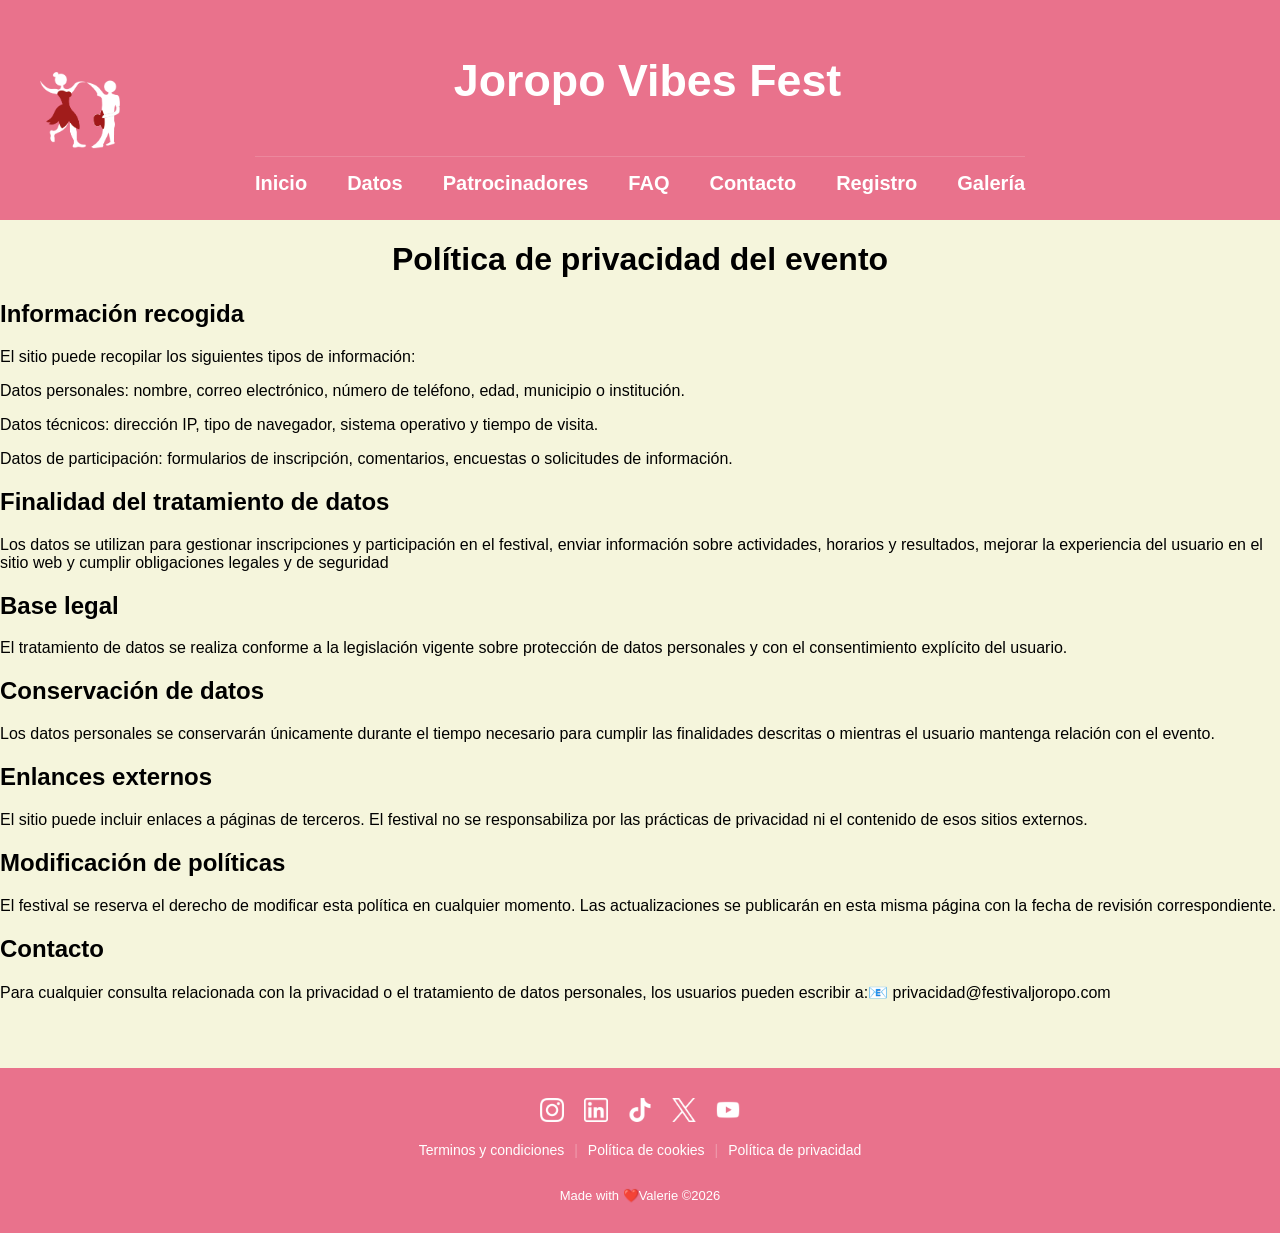
<file: politica-privacidad.html>
<html lang="es">
    <head>
        <meta charset="UTF-8">
        <meta name="viewport" content="width=device-width, initial-scale=1.0">
        <title>Política de privacidad</title>
        <link rel="stylesheet" href="css/style.css">
        <link rel="icon" type="image/png" href="images/logo.png"><!--El logo que aparece en la parte de la pestaña-->
    </head>
    <body>
        <header>
            <input type="checkbox" id="menu-checkbox">
            <label class="menu-toggle-label" for="menu-checkbox" aria-label="Abrir menú"></label>

            <div class="header-content">
                <a href="index.html"><img class="logo" src="images/logo.png" alt="Logo"></a>
                <h1 class="nom">Joropo Vibes Fest</h1>
            </div>
            <nav id="main-nav">
                <img class="logo-nav" src="images/logo.png" alt="Logo">
                <ul>
                    <li><a href="index.html">Inicio</a></li>
                    <li><a href="index.html#datos">Datos</a></li>
                    <li><a href="index.html#patrocinadores">Patrocinadores</a></li>
                    <li><a href="faq.html">FAQ</a></li>
                    <li><a href="contacto.html">Contacto</a></li>
                    <li><a href="registro.html">Registro</a></li>
                    <li><a href="galeria.html">Galería</a></li>
                </ul>
            </nav>
        </header>
        <main>
            <h1>Política de privacidad del evento</h1>
            <h2>Información recogida</h2>
            <p>El sitio puede recopilar los siguientes tipos de información:</p>
            <p>Datos personales: nombre, correo electrónico, número de teléfono, edad, municipio o institución.</p>
            <p>Datos técnicos: dirección IP, tipo de navegador, sistema operativo y tiempo de visita.</p>
            <p>Datos de participación: formularios de inscripción, comentarios, encuestas o solicitudes de información.</p>
            <h2>Finalidad del tratamiento de datos</h2>
            <p>Los datos se utilizan para gestionar inscripciones y participación en el festival, enviar información sobre actividades, horarios y resultados,
                mejorar la experiencia del usuario en el sitio web y cumplir obligaciones legales y de seguridad
            </p>
            <h2>Base legal</h2>
            <p>El tratamiento de datos se realiza conforme a la legislación vigente sobre protección de datos personales y con el consentimiento explícito del usuario.</p>
            <h2>Conservación de datos</h2>
            <p>Los datos personales se conservarán únicamente durante el tiempo necesario para cumplir las finalidades descritas o mientras el usuario mantenga relación con el evento.</p>
            <h2>Enlances externos</h2>
            <p>El sitio puede incluir enlaces a páginas de terceros. El festival no se responsabiliza por las prácticas de privacidad ni el contenido de esos sitios externos.</p>
            <h2>Modificación de políticas</h2>
            <p>El festival se reserva el derecho de modificar esta política en cualquier momento. Las actualizaciones se publicarán en esta misma página con la fecha de revisión correspondiente.</p>
            <h2>Contacto</h2>
            <p>Para cualquier consulta relacionada con la privacidad o el tratamiento de datos personales, los usuarios pueden escribir a:📧 privacidad@festivaljoropo.com</p>
        </main>
        <footer class="main-footer">
        <div class="footer-social">
                    <a href="https://www.instagram.com/?hl=es" target="_blank"> <!--El target="_blank" sirve para que se abra en una nueva pestaña la url-->
                        <img src="images/instagram.png" alt="" width="50">
                    </a>
                    <a href="https://es.linkedin.com" target="_blank">
                        <img src="images/linkedin.png" alt="" width="50">
                    </a>
                    <a href="https://www.tiktok.com" target="_blank">
                        <img src="images/tik-tok.png" alt="" width="50">
                    </a>
                    <a href="https://x.com" target="_blank">
                        <img src="images/x.png" alt="" width="50">
                    </a>
                    <a href="https://www.youtube.com" target="_blank">
                        <img src="images/youtube.png" alt="" width="50">
                    </a>
                </div>
                <div class="footer-legal">
                    <a href="terminos-condiciones.html">Terminos y condiciones</a>
                    <span class="separator">|</span>
                    <a href="cookies.html">Política de cookies</a>
                    <span class="separator">|</span>
                    <a href="politica-privacidad.html">Política de privacidad</a>
                </div>
                <div class="footer-credits">
                    Made with <span class="heart">❤️</span>Valerie &copy;2026
                </div>
    </footer>
    </body>
    
</html>
</file>
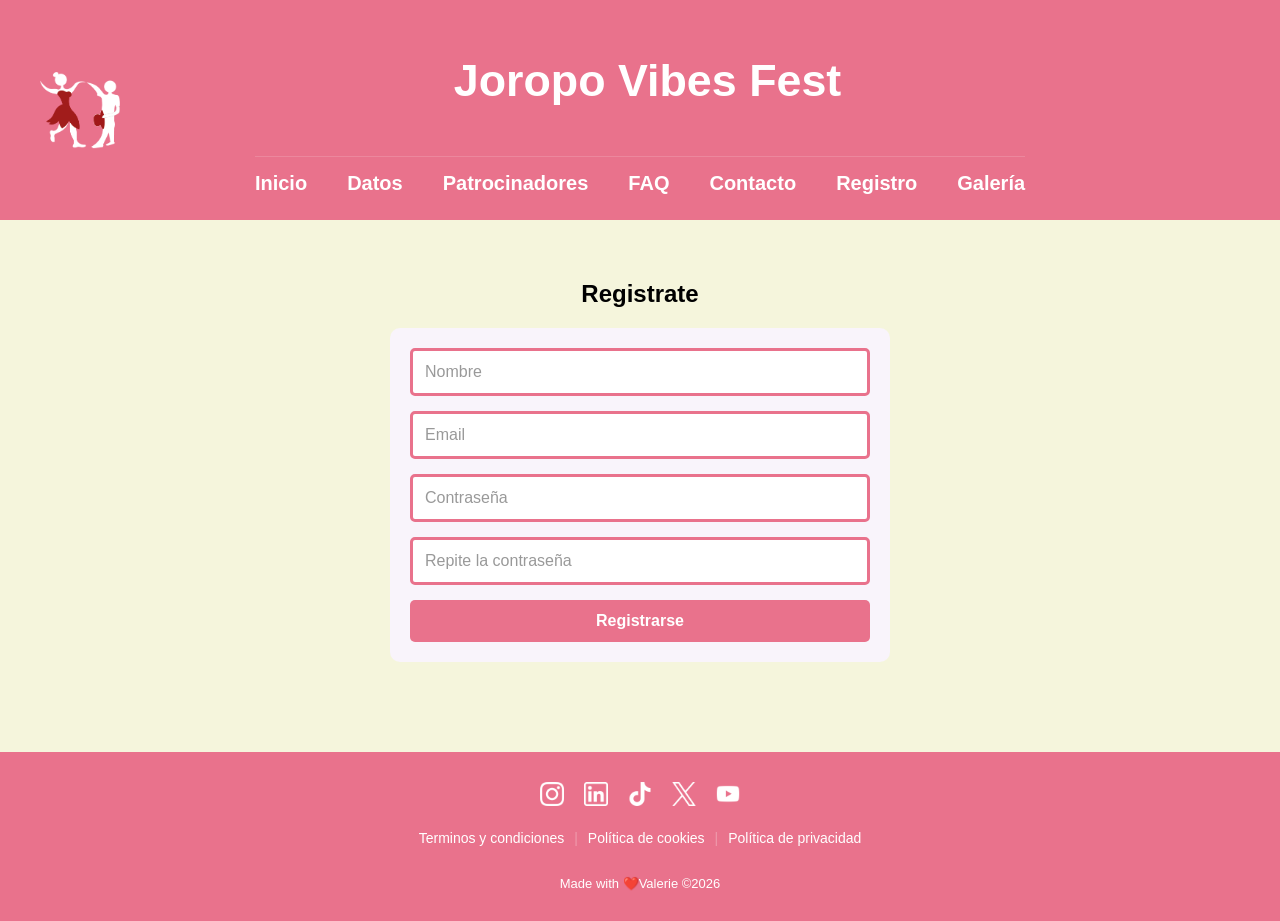
<file: registro.html>
<!DOCTYPE html>
<html lang="es">
    <head>
        <meta charset="UTF-8">
        <meta name="viewport" content="width=device-width, initial-scale=1.0">
        <title>Registro</title>
        <link rel="stylesheet" href="css/style.css">
        <link rel="icon" type="image/png" href="images/logo.png">
    </head>
    <body>
        <header>
            <input type="checkbox" id="menu-checkbox">
            <label class="menu-toggle-label" for="menu-checkbox" aria-label="Abrir menú"></label>

            <div class="header-content">
                <a href="index.html"><img class="logo" src="images/logo.png" alt="Logo"></a>
                <h1 class="nom">Joropo Vibes Fest</h1>
            </div>
            <nav id="main-nav">
                <img class="logo-nav" src="images/logo.png" alt="Logo">
                <ul>
                    <li><a href="index.html">Inicio</a></li>
                    <li><a href="index.html#datos">Datos</a></li>
                    <li><a href="index.html#patrocinadores">Patrocinadores</a></li>
                    <li><a href="faq.html">FAQ</a></li>
                    <li><a href="contacto.html">Contacto</a></li>
                    <li><a href="registro.html">Registro</a></li>
                    <li><a href="galeria.html">Galería</a></li>
                </ul>
            </nav>
        </header>
        <main class="registro">
            <section>
                <h1>Registrate</h1>
            </section>
            <section class="fom-registro">
              <form action="URL_DEL_SERVIDOR" method="POST">
                <div class="campo-formulario-1">
                    <input type="text" id="nombre" placeholder="Nombre" required>
                </div>
                <div class="campo-formulario-1">
                    <input type="email" id="email" placeholder="Email" required>
                </div>
                <div class="campo-formulario-1">
                    <input type="password" id="contraseña" placeholder="Contraseña" required>
                </div>
                <div class="campo-formulario-1">
                    <input type="password" id="repetir-contraseña" placeholder="Repite la contraseña" required>
                </div>
                <div>
                    <button class="btn-r" type="submit">Registrarse</button>
                </div>
              </form>
            </section>
        </main>
          <footer class="main-footer">
        <div class="footer-social">
                    <a href="https://www.instagram.com/?hl=es" target="_blank"> <!--El target="_blank" sirve para que se abra en una nueva pestaña la url-->
                        <img src="images/instagram.png" alt="" width="50">
                    </a>
                    <a href="https://es.linkedin.com" target="_blank">
                        <img src="images/linkedin.png" alt="" width="50">
                    </a>
                    <a href="https://www.tiktok.com" target="_blank">
                        <img src="images/tik-tok.png" alt="" width="50">
                    </a>
                    <a href="https://x.com" target="_blank">
                        <img src="images/x.png" alt="" width="50">
                    </a>
                    <a href="https://www.youtube.com" target="_blank">
                        <img src="images/youtube.png" alt="" width="50">
                    </a>
                </div>
                <div class="footer-legal">
                    <a href="terminos-condiciones.html">Terminos y condiciones</a>
                    <span class="separator">|</span>
                    <a href="cookies.html">Política de cookies</a>
                    <span class="separator">|</span>
                    <a href="politica-privacidad.html">Política de privacidad</a>
                </div>
                <div class="footer-credits">
                    Made with <span class="heart">❤️</span>Valerie &copy;2026
                </div>
    </footer>
    <script src="js/js.js"></script>
    </body>
</html>
</file>
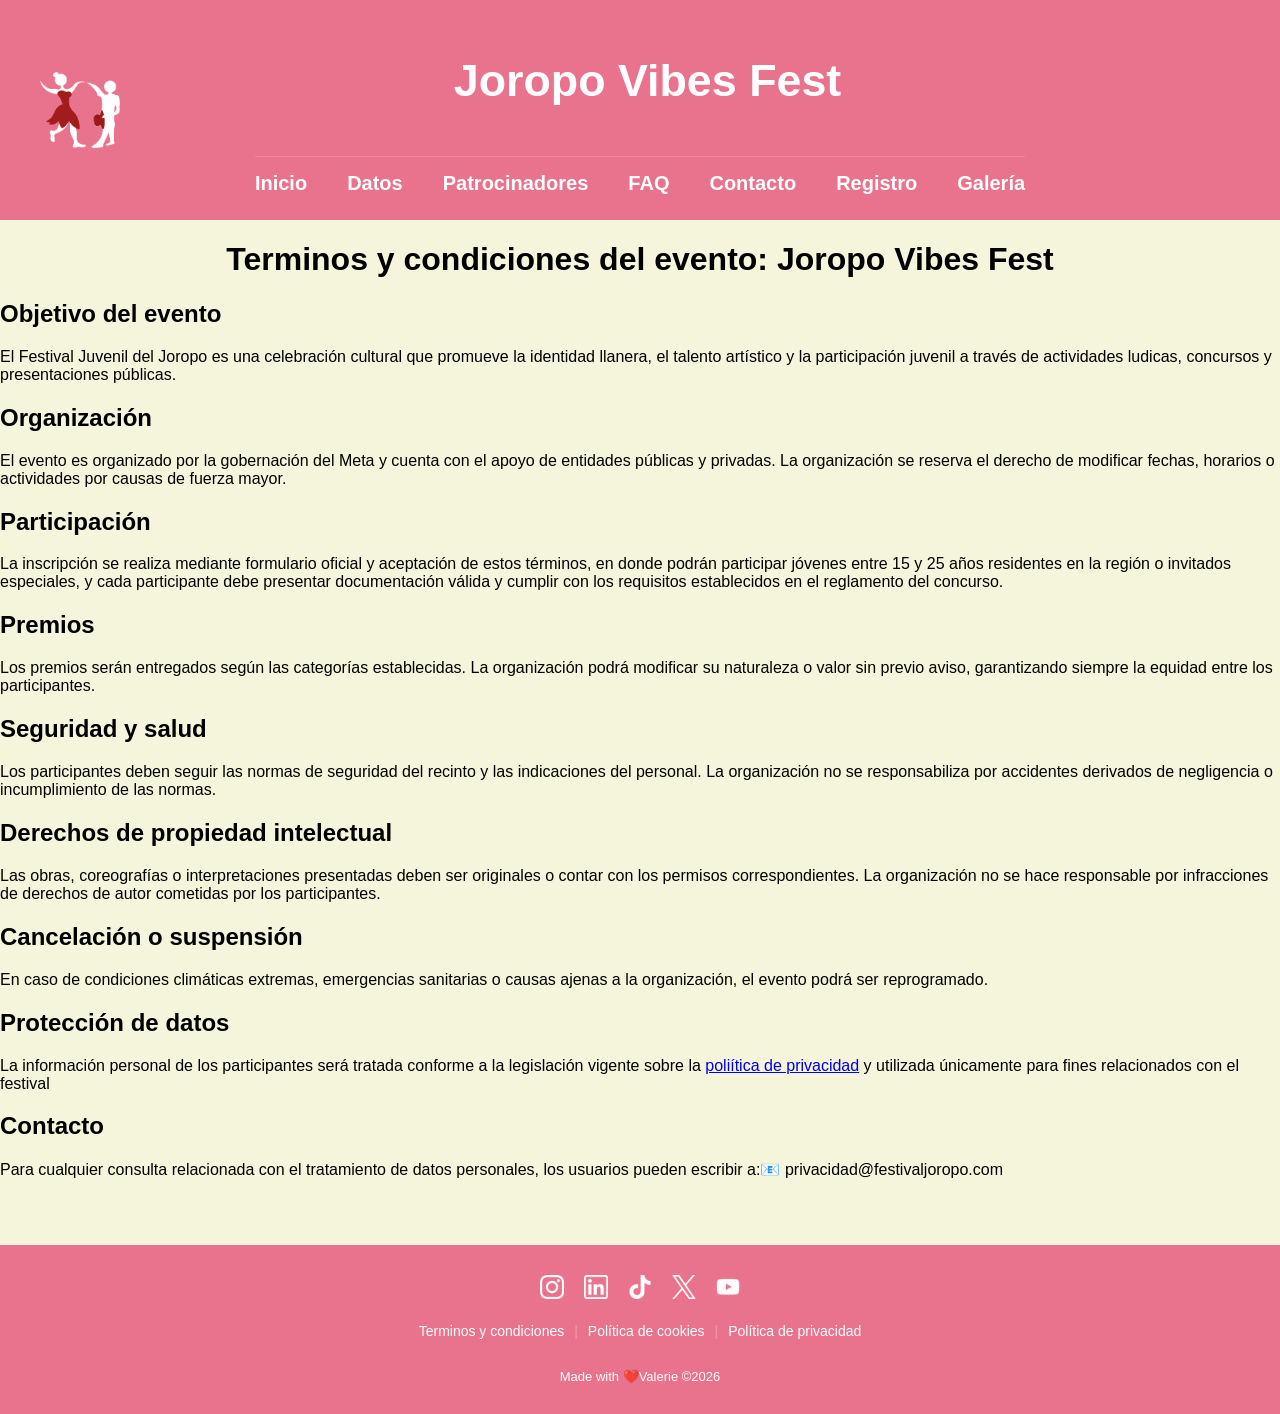
<file: terminos-condiciones.html>
<!DOCTYPE html>
<html lang="es">
    <head>
        <meta charset="UTF-8">
        <meta name="viewport" content="width=device-width, initial-scale=1.0">
        <title>Terminos y condiciones</title>
        <link rel="stylesheet" href="css/style.css">
        <link rel="icon" type="image/png" href="images/logo.png"><!--El logo que aparece en la parte de la pestaña-->
    </head>
    <body>
        <header>
            <input type="checkbox" id="menu-checkbox">
            <label class="menu-toggle-label" for="menu-checkbox" aria-label="Abrir menú"></label>

            <div class="header-content">
                <a href="index.html"><img class="logo" src="images/logo.png" alt="Logo"></a>
                <h1 class="nom">Joropo Vibes Fest</h1>
            </div>
            <nav id="main-nav">
                <img class="logo-nav" src="images/logo.png" alt="Logo">
                <ul>
                    <li><a href="index.html">Inicio</a></li>
                    <li><a href="index.html#datos">Datos</a></li>
                    <li><a href="index.html#patrocinadores">Patrocinadores</a></li>
                    <li><a href="faq.html">FAQ</a></li>
                    <li><a href="contacto.html">Contacto</a></li>
                    <li><a href="registro.html">Registro</a></li>
                    <li><a href="galeria.html">Galería</a></li>
                </ul>
            </nav>
        </header>
        <main>
            <h1>Terminos y condiciones del evento: Joropo Vibes Fest</h1>
            <h2>Objetivo del evento</h2>
            <p>El Festival Juvenil del Joropo es una celebración cultural que promueve la identidad llanera, el talento artístico y 
            la participación juvenil a través de actividades ludicas, concursos y presentaciones públicas.</p>
            <h2>Organización</h2>
            <p>El evento es organizado por la gobernación del Meta y cuenta con el apoyo de entidades públicas y privadas. 
            La organización se reserva el derecho de modificar fechas, horarios o actividades por causas de fuerza mayor.</p>
            <h2>Participación</h2>
            <p>La inscripción se realiza mediante formulario oficial y aceptación de estos términos, en donde podrán participar jóvenes entre 15 y 25 años 
            residentes en la región o invitados especiales, y cada participante debe presentar documentación válida y cumplir con los requisitos establecidos
            en el reglamento del concurso.</p>
            <h2>Premios</h2>
            <p>Los premios serán entregados según las categorías establecidas. La organización podrá modificar su naturaleza o valor sin previo aviso, 
            garantizando siempre la equidad entre los participantes.</p>
            <h2>Seguridad y salud</h2>
            <p>Los participantes deben seguir las normas de seguridad del recinto y las indicaciones del personal. 
            La organización no se responsabiliza por accidentes derivados de negligencia o incumplimiento de las normas.</p>
            <h2>Derechos de propiedad intelectual</h2>
            <p>Las obras, coreografías o interpretaciones presentadas deben ser originales o contar con los permisos correspondientes.
            La organización no se hace responsable por infracciones de derechos de autor cometidas por los participantes.</p>
            <h2>Cancelación o suspensión</h2>
            <p>En caso de condiciones climáticas extremas, emergencias sanitarias o causas ajenas a la organización,
            el evento podrá ser reprogramado.</p>
            <h2>Protección de datos</h2>
            <p>La información personal de los participantes será tratada conforme a la legislación vigente sobre la <a href="politica-privacidad.html">poliítica de privacidad</a> y
            utilizada únicamente para fines relacionados con el festival</p>
            <h2>Contacto</h2>
            <p>Para cualquier consulta relacionada con el tratamiento de datos personales, los usuarios pueden escribir a:📧 privacidad@festivaljoropo.com</p>

        </main>
    <footer class="main-footer">
        <div class="footer-social">
                    <a href="https://www.instagram.com/?hl=es" target="_blank"> <!--El target="_blank" sirve para que se abra en una nueva pestaña la url-->
                        <img src="images/instagram.png" alt="" width="50">
                    </a>
                    <a href="https://es.linkedin.com" target="_blank">
                        <img src="images/linkedin.png" alt="" width="50">
                    </a>
                    <a href="https://www.tiktok.com" target="_blank">
                        <img src="images/tik-tok.png" alt="" width="50">
                    </a>
                    <a href="https://x.com" target="_blank">
                        <img src="images/x.png" alt="" width="50">
                    </a>
                    <a href="https://www.youtube.com" target="_blank">
                        <img src="images/youtube.png" alt="" width="50">
                    </a>
                </div>
                <div class="footer-legal">
                    <a href="terminos-condiciones.html">Terminos y condiciones</a>
                    <span class="separator">|</span>
                    <a href="cookies.html">Política de cookies</a>
                    <span class="separator">|</span>
                    <a href="politica-privacidad.html">Política de privacidad</a>
                </div>
                <div class="footer-credits">
                    Made with <span class="heart">❤️</span>Valerie &copy;2026
                </div>
    </footer>
    </body>
    
</html>
</file>
<file: css/style.css>
body {
    background-color: beige;
    margin: 0;
    padding: 0;
    display: flex;
    flex-direction: column;
    min-height: 100vh;
    font-family: Arial, sans-serif;
}

/* El checkbox oculto que activa el menú */
#menu-checkbox {
    display: none;
}

/* Etiqueta visible que actúa como botón hamburguesa */
.menu-toggle {
    display: block;
    background: none;
    border: none;
    color: white;
    font-size: 30px;
    cursor: pointer;
    padding: 5px;
    line-height: 1;
    z-index: 110;
    user-select: none;
    transition: transform 0.2s ease;
    margin-left: 5px;
}

.menu-toggle:active {
    transform: scale(0.9);
}

/* Cuando el checkbox está marcado: mostrar nav */
#menu-checkbox:checked ~ nav,
#menu-checkbox:checked ~ #main-nav {
    display: flex !important;
    flex-direction: column;
    align-items: center;
    margin-top: 15px;
    border-top: 1px solid rgba(255, 255, 255, 0.2);
    padding-top: 25px;
}

/* Cambiar ícono a ✕ cuando está abierto */
#menu-checkbox:checked ~ .menu-toggle-label::after,
#menu-checkbox:checked + .menu-toggle-label::after {
    content: '✕';
}

.menu-toggle-label { /*Menu hamburguesa*/
    display: block;
    background: none;
    border: none;
    color: white;
    font-size: 30px;
    cursor: pointer;
    padding: 5px;
    line-height: 1;
    z-index: 110;
    user-select: none;
    transition: transform 0.2s ease;
    margin-left: 5px;
}

.menu-toggle-label::after { /*Si se activa mostrara este contenido*/
    content: '☰';
}

.menu-toggle-label:active {
    transform: scale(0.9);
}

/* Modal bienvenida*/
.modal-overlay {
    position: fixed;
    top: 0;
    left: 0;
    width: 100vw;
    height: 100vh;
    background-color: #E9728C;
    display: flex;
    justify-content: center;
    align-items: center;
    z-index: 9999;
}

.modal-box {
    background-color: white;
    padding: 30px;
    border-radius: 12px;
    text-align: center;
    box-shadow: 0 4px 20px rgba(0, 0, 0, 0.2);
    max-width: 400px;
}

.modal-btn {
    background-color: #E9728C;
    color: white;
    border: none;
    padding: 10px 20px;
    border-radius: 6px;
    cursor: pointer;
    font-size: 16px;
    margin-top: 15px;
    transition: background-color 0.2s ease;
}

.modal-btn:hover {
    background-color: #EF9AAC;
}

.main-content {
    padding: 20px;
}

h1 {
    text-align: center;
}

/*CABECERA Y NAVEGACIÓN*/
header {
    background-color: #E9728C;
    color: white;
    padding: 15px;
    display: flex;
    flex-direction: column;
    align-items: flex-start;
    width: 100%;
    position: relative;
}

.header-content {
    display: none;
}

nav {
    display: none;
    width: 100%;
}

nav.active {
    display: flex !important;
    flex-direction: column;
    align-items: center;
    margin-top: 15px;
    border-top: 1px solid rgba(255, 255, 255, 0.2);
    padding-top: 25px;
}

.logo-nav {
    display: block;
    width: 70px;
    height: auto;
    margin-bottom: 25px;
}

nav ul {
    list-style: none;/*le quita los puntos de la lista del navegador*/
    padding: 0;
    margin: 0;
    display: flex;
    flex-direction: column;
    align-items: center;
    gap: 25px;
}

nav ul a {
    color: white;
    text-decoration: none;
    font-size: 20px;
    font-weight: bold;
    display: inline-block;
    padding: 5px 15px;
    transition: transform 0.2s cubic-bezier(0.175, 0.885, 0.32, 1.275), color 0.2s ease;
}

nav ul a:hover {
    transform: scale(1.1);
    color: #ffdce3;
}

/*Sección de las imagenes del index con el carrusel*/
.hero-wrapper {
    position: relative;
    width: 100%;
    max-width: 1510px;
    margin: 0 auto;
}

.principal {
    width: 100%;
    height: auto;
    max-width: 1510px;
    overflow: hidden;
    margin: 0 auto;
}

.principal ul {
    display: flex;/*Esto permite que una imagen puede estar encima de la otra imagen*/
    padding: 0;/*No hay espacio entre carrusel de las imagenes*/
    margin: 0;
    width: 400%;
    animation: cambio 25s infinite linear;
    animation-direction: alternate;
}

.principal li {
    width: 100%;
    list-style: none;/*Como son imagenes es necesario eliminar la lista*/
}

.principal img {
    width: 100%;
    display: block;
}

@keyframes cambio {
    0%{ 
        margin-left: 0; 
    }
    20%{ 
        margin-left: 0; 
    }
    25%{ 
        margin-left: -100%; 
    }
    45%{ 
        margin-left: -100%; 
    }
    50%{ 
        margin-left: -200%; 
    }
    70%{ 
        margin-left: -200%; 
    }
    75%{ 
        margin-left: -300%; 
    }
    100%{ 
        margin-left: -300%; 
    }
}

.hero-section {
    position: absolute;
    top: 0;
    left: 0;
    width: 100%;
    height: 100%;
    display: flex;
    align-items: center;
    justify-content: center;
    z-index: 10;
    background: none;
}

/*Contenedor que esta encima de las imagenes con responsive */
.contenedor-inicio {
    background-color: rgba(201, 196, 192, 0.88);/*Tiene que ser en RGB para darle una transparencia al contenedor*/
    color: black;
    padding: 16px 20px;
    border-radius: 16px;
    text-align: center;
    width: 88%;
    max-width: 650px;
    box-shadow: 0 4px 15px rgba(0,0,0,0.2);
}

.contenedor-inicio h1 {
    font-size: clamp(1rem, 4vw, 1.8rem);
    margin-top: 0;
    margin-bottom: 10px;
    color: black;
}

.contenedor-inicio p {
    font-size: clamp(0.75rem, 2.5vw, 1rem);
    margin-bottom: 14px;
    color: black;
    line-height: 1.4;
}

.btn-inicio {
    background-color: #E9728C;
    color: white;
    border: none;
    padding: clamp(8px, 2vw, 12px) clamp(16px, 4vw, 25px);
    border-radius: 8px;
    font-size: clamp(0.85rem, 2.5vw, 1.1rem);
    cursor: pointer;
    transition: background-color 0.3s, transform 0.2s;
    text-decoration: none !important;
    display: inline-block;
}

.btn-inicio:hover {
    background-color: #EF9AAC;/*Efecto de cambio de color del boton al pasar el mouse */
    transform: scale(1.03);
}

.btn-inicio a, .btn-inicio-contacto a, .contenedor-inicio a {
    text-decoration: none !important;
    color: white !important;
}

/*Sección de datos*/
.info-1 {
    display: flex;
    flex-direction: column;
    gap: 30px;
    max-width: 1200px;
    margin: 40px auto;
    padding: 0 20px;
}

.text-datos {
    flex: 1;
    line-height: 1.6;
    text-align: justify;/*Para que el texto se vea alineado*/
}

.text-datos p {
    margin-bottom: 10px;
}

.img-datos {
    flex: 1;/*La imagen ocuparia el otro 50% del espacio*/
    display: flex;
    justify-content: center;
}

.img-datos img {
    width: 100%;/*Se adapta al tamaño del contenedor respecto a la imagen */
    max-width: 300px;
    height: auto;
    border-radius: 8px;
}

.columna-1 {
    flex: 1;
}

.table-responsive {
    width: 100%;
    overflow-x: auto;
    margin: 20px 0;
}

table {
    width: 100%;
    border-collapse: collapse;/*Se utiliza para que no salga una doble linea en el borde de la tabla y solo salga una*/
}

table th, table td {
    border: 3px solid #E9728C;
    padding: 10px;
    text-align: center;
}

table th {
    background-color: #E9728C;
    color: white;
}

.btn-inicio-contacto {
    width: 100%;
    max-width: 250px;
    padding: 12px;
    margin: 20px auto;
    display: block;
    background-color: #E9728C;
    color: white;
    border: none;
    border-radius: 5px;
    cursor: pointer;
    transition: background 0.3s ease, transform 0.2s;
    text-decoration: none !important;
    text-align: center;
}

.btn-inicio-contacto:hover {
    background-color: #EF9AAC;
    transform: scale(1.03);
}

/*Patrocinadores*/
* {
    box-sizing: border-box;
}

.patrocinadores-seccion {
    padding: 50px 20px;
    text-align: center;
    width: 100%;
}

.patrocinadores-seccion h2 {
    font-size: 2rem;
    margin-bottom: 30px;
    color: #333;
}

.patrocinadores-container {
    display: flex;
    flex-wrap: wrap;
    justify-content: center;
    gap: 30px;
    max-width: 1200px;
    margin: 0 auto;
}

.flip-card {
    background-color: transparent;
    width: 220px;
    height: 220px;
    perspective: 1000px;
}

.flip-card-inner {
    position: relative;
    width: 100%;
    height: 100%;
    text-align: center;
    transition: transform 0.6s cubic-bezier(0.4, 0, 0.2, 1);
    transform-style: preserve-3d;
    box-shadow: 0 4px 8px rgba(0,0,0,0.1);
    border-radius: 12px;
}

.flip-card:hover .flip-card-inner {
    transform: rotateY(180deg);
}

.flip-card-front, .flip-card-back {
    position: absolute;
    width: 100%;
    height: 100%;
    -webkit-backface-visibility: hidden;
    backface-visibility: hidden;
    border-radius: 12px;
    display: flex;
    flex-direction: column;
    justify-content: center;
    align-items: center;
    padding: 20px;
}

.flip-card-front {
    background-color: #ffffff;
    color: black;
    border: 2px solid #E9728C;
}

.flip-card-front img {
    max-width: 90%;
    max-height: 90%;
    object-fit: contain;
}

.flip-card-back {
    background-color: #E9728C;
    color: white;
    transform: rotateY(180deg);
    border: 2px solid #E9728C;
}

.flip-card-back h3 {
    margin: 0 0 10px 0;
    font-size: 1.3rem;
    font-weight: bold;
}

.flip-card-back p {
    margin: 0 0 20px 0;
    font-size: 0.95rem;
    opacity: 0.9;
}

.flip-card-back a {
    color: #E9728C;
    background-color: white;
    border: none;
    padding: 8px 18px;
    border-radius: 20px;
    font-weight: bold;
    text-decoration: none;
    font-size: 0.85rem;
    transition: background-color 0.3s, transform 0.2s;
    box-shadow: 0 2px 4px rgba(0,0,0,0.15);
}

.flip-card-back a:hover {
    background-color: #f9f4fb;
    transform: scale(1.05);
}

/*FAQ*/
.faq-container {
    max-width: 1200px;
    margin: 0 auto;
    padding: 0 20px;
    text-align: center;
}

.faq-title {
    font-size: 2.2rem;
    margin-bottom: 30px;
    color: #333;
}

.faq-grid {
    display: grid;
    grid-template-columns: repeat(auto-fit, minmax(280px, 1fr));/*Con esto puedo crear las 3 columnas*/
    gap: 20px;/*Esto especifica el espacio entre los cuadros*/
    margin-top: 20px;
}

.faq-card {
    background-color: transparent;
    perspective: 1000px;
    height: 220px;
    border: none;
    padding: 0;
}

.faq-card-inner {
    position: relative;
    width: 100%;
    height: 100%;
    text-align: center;
    transition: transform 0.6s cubic-bezier(0.4, 0, 0.2, 1);
    transform-style: preserve-3d;
    box-shadow: 0 4px 10px rgba(0,0,0,0.1);
    border-radius: 15px;
}

.faq-card:hover .faq-card-inner {
    transform: rotateY(180deg);/*Pequeño efecto al pasar el ratón*/
}

.faq-card-front, .faq-card-back {
    position: absolute;
    width: 100%;
    height: 100%;
    -webkit-backface-visibility: hidden;
    backface-visibility: hidden;
    border-radius: 15px;
    display: flex;
    flex-direction: column;
    justify-content: center;
    align-items: center;
    padding: 20px;
}

.faq-card-front {
    background-color: #f9f4fb;
    border: 3px solid #E9728C;
    color: #E9728C;
}

.faq-card-front h3 {
    margin: 0;
    font-size: 1.15rem;
    color: #E9728C;
    font-weight: bold;
    line-height: 1.4;
}

.faq-card-back {
    background-color: #E9728C;
    border: 3px solid #E9728C;
    color: white;
    transform: rotateY(180deg);
}

.faq-card-back p {
    margin: 0;
    font-size: 0.95rem;
    line-height: 1.5;
    color: white;
    text-align: center;
}

/*Contacto y formulario*/
.contacto {
    max-width: 1200px;
    margin: 40px auto;
    padding: 0 20px;
    width: 100%;
}

.contenedor {
    display: flex;
    flex-direction: column;
    gap: 40px;
    width: 100%;
}

.columna-info {
    flex: 1;
    width: 100%;
}

.columna-info h2 {
    color: #E9728C;
    margin-bottom: 15px;
    font-size: 1.6rem;
}

.columna-info p {
    line-height: 1.6;
}

.mapa {
    width: 100%;
    border-radius: 10px;
    overflow: hidden;
    margin-top: 20px;
    box-shadow: 0 4px 10px rgba(0,0,0,0.1);
}

.mapa iframe {
    width: 100%;
    height: 300px;
    border: none;
    display: block;
}

.social-icons {
    margin-top: 25px;
    display: flex;
    justify-content: center;
    gap: 15px;
    flex-wrap: wrap;
}

.social-icons a {
    transition: transform 0.2s;
    display: inline-block;
}

.social-icons a:hover {
    transform: scale(1.1);/* Efecto de crecimiento al pasar el mouse */
}

.formulario {
    flex: 1;
    background-color: #f9f4fb;
    padding: 25px;
    margin-top: 0;
    border-radius: 10px;
    width: 100%;
}

.campo-formulario {
    margin-bottom: 15px;
    width: 100%;
}

input, textarea {
    border: 3px solid #E9728C;
    padding: 12px;
    background-color: #ffffff;
    transition: border-color 0.3s;
    width: 100%;
    border-radius: 5px;
    font-size: 1rem;
}

input:focus, textarea:focus {
    outline: none;
    border-width: 3px;
    border-color: #EF9AAC;
}

::placeholder {
    color: #999;
}

button {
    width: 100%;
    padding: 12px;
    background-color: #E9728C;
    color: white;
    border: none;
    border-radius: 5px;
    cursor: pointer;
    transition: background 0.3s ease;
    font-size: 1rem;
    font-weight: bold;
}

button:hover {
    background-color: #EF9AAC;
}

/*Registro*/
.registro {
    margin: 40px auto;
    max-width: 500px;
    width: 90%;
    padding: 0;
}

.fom-registro {
    background-color: #f9f4fb;
    width: 100%;
    padding: 20px;
    margin-top: 20px;
    border-radius: 10px;
}

.campo-formulario-1 {
    margin-bottom: 15px;
    width: 100%;
}

.btn-r {
    width: 100%;
    padding: 12px;
    background-color: #E9728C;
    color: white;
    border: none;
    border-radius: 5px;
    cursor: pointer;
    transition: background 0.3s ease;
    font-size: 1rem;
    font-weight: bold;
}

.btn-r:hover {
    background-color: #EF9AAC;
}

.input-error {
    border: 2px solid #ff4d4d !important;
    background-color: #ffe6e6;
    outline: none;
}

/*Footer*/
.main-footer {
    background-color: #E9728C;
    color: #ffffff;
    margin: 0;
    margin-top: 50px;/*Ayuda a darle espacio entre el footer y botón de contacto*/
    padding: 30px 15px;
    display: flex;
    flex-direction: column;
    align-items: center;
    gap: 20px;
    font-family: Arial, sans-serif;
    text-align: center;
}

.footer-social {
    display: flex;
    gap: 20px;
}

.footer-social img {
    width: 24px;
    height: 24px;
    filter: brightness(0) invert(1);/*Convierte los iconos negros a blancos*/
    transition: opacity 0.3s;
}

.footer-social a:hover img {
    opacity: 0.7;
}

.footer-legal {
    font-size: 14px;
    display: flex;
    flex-direction: column;
    gap: 10px;
}

.footer-legal a {
    color: white;
    text-decoration: none;
}

.footer-legal a:hover {
    text-decoration: underline;
}

.footer-legal .separator {
    display: none;
}

.footer-credits {
    font-size: 13px;
    color: #ffffff;
    margin-top: 10px;
}

/*Galeria*/
.galeria-page {
    margin: 40px auto 0 auto;
    width: 100%;
}

.galeria-intro h1 {
    font-size: 2rem;
    margin-bottom: 25px;
    color: #333;
}

.slider-container { /*carrusel de imagenes*/
    width: 90%;
    max-width: 1000px;
    margin: 0 auto 40px auto;
    border-radius: 15px;
    overflow: hidden;
    box-shadow: 0 4px 15px rgba(0,0,0,0.15);
    position: relative;
}

.slider-wrapper {
    display: flex;
    width: 500%;
    animation: galeriaSlider 25s infinite ease-in-out;
}

.slide {
    width: 20%;
    position: relative;
}

.slide img.slide-bg {
    width: 100%;
    height: 380px;
    object-fit: cover;
    display: block;
}

.slide-overlay {
    position: absolute;
    top: 0;
    left: 0;
    width: 100%;
    height: 100%;
    background: rgba(0, 0, 0, 0.45);
    display: flex;
    flex-direction: column;
    justify-content: center;
    align-items: center;
    padding: 20px;
    text-align: center;
}

.slide-overlay h2 {
    color: white;
    font-size: 2rem;
    margin-bottom: 10px;
}

.slide-overlay p {
    color: white;
    font-size: 1.1rem;
    margin-bottom: 20px;
}

.btn-slide {
    display: inline-block;
    background-color: #E9728C;
    color: white;
    padding: 12px 30px;
    border-radius: 8px;
    font-weight: bold;
    text-decoration: none;
    transition: background-color 0.3s, transform 0.2s;
}

.btn-slide:hover {
    background-color: #EF9AAC;
    transform: scale(1.05);
}

@keyframes galeriaSlider {
    0%,  16% {
         margin-left: 0%; 
    }
    20%, 36% { 
        margin-left: -100%; 
    }
    40%, 56% { 
        margin-left: -200%; 
    }
    60%, 76% { 
        margin-left: -300%; 
    }
    80%, 96% { 
        margin-left: -400%; 
    }
    100%{ 
        margin-left: 0%; 
    }
}

/*Galeria la sección de las imagenes pequeñas*/
.galeria-titulo-seccion {
    text-align: center;
    margin-top: 50px;
    margin-bottom: 25px;
    font-size: 1.8rem;
    color: #333;
}

.destacadas-grid {
    display: grid;
    grid-template-columns: 1fr 1fr;
    gap: 20px;
    width: 90%;
    max-width: 1000px;
    margin: 0 auto 50px auto;
}

.destacada-card {
    position: relative;
    border-radius: 12px;
    overflow: hidden;
    box-shadow: 0 4px 8px rgba(0,0,0,0.1);
    cursor: pointer;
    /* Hover de ampliamiento suave */
    transition: transform 0.3s ease, box-shadow 0.3s ease;
}

.destacada-card:hover {
    transform: scale(1.04);
    box-shadow: 0 10px 24px rgba(0,0,0,0.22);
}

.destacada-card img {
    width: 100%;
    height: 220px;
    object-fit: cover;
    display: block;
    transition: transform 0.3s ease;
}

.destacada-card:hover img {
    transform: scale(1.06);
}

.destacada-card h3 {
    position: absolute;
    top: 15px;
    left: 50%;
    transform: translateX(-50%);
    color: white;
    font-size: 1.3rem;
    text-shadow: 0 2px 4px rgba(0,0,0,0.7);
    margin: 0;
    text-transform: uppercase;
    letter-spacing: 1px;
    white-space: nowrap;
    z-index: 2;
}

.destacada-card::before {
    content: '';
    position: absolute;
    top: 0;
    left: 0;
    width: 100%;
    height: 100%;
    background: linear-gradient(to bottom, rgba(0,0,0,0.5), rgba(0,0,0,0.1));
    z-index: 1;
    transition: background 0.3s ease;
}

.destacada-card:hover::before {
    background: linear-gradient(to bottom, rgba(233,114,140,0.4), rgba(0,0,0,0.15));
}

/*LIGHTBOX, la ampliación de la imagen al hacer click*/
.lightbox-overlay {
    position: fixed;
    top: 0;
    left: 0;
    width: 100vw;
    height: 100vh;
    background-color: rgba(0, 0, 0, 0.85);
    display: flex;
    justify-content: center;
    align-items: center;
    z-index: 9999;
    opacity: 0;
    visibility: hidden;
    transition: opacity 0.3s ease, visibility 0.3s ease;
    padding: 20px;
}

.lightbox-overlay.active {
    opacity: 1;
    visibility: visible;
}

.lightbox-overlay img {
    max-width: 80vw;
    max-height: 80vh;
    width: auto;
    height: auto;
    border-radius: 10px;
    box-shadow: 0 8px 32px rgba(0,0,0,0.6);
    object-fit: contain;
    transform: scale(0.85);
    transition: transform 0.3s ease;
}

.lightbox-overlay.active img {
    transform: scale(1);
}

.lightbox-close {
    position: absolute;
    top: 20px;
    right: 25px;
    color: white;
    font-size: 2.5rem;
    cursor: pointer;
    line-height: 1;
    background: none;
    border: none;
    width: auto;
    padding: 5px 10px;
    transition: color 0.2s, transform 0.2s;
    font-weight: bold;
}

.lightbox-close:hover {
    color: #E9728C;
    transform: scale(1.15);
    background: none;
}

/*En móviles el lightbox ocupa más espacio */
@media (max-width: 576px) {
    .lightbox-overlay img {
        max-width: 95vw;
        max-height: 75vh;
    }

    .lightbox-close {
        top: 10px;
        right: 15px;
        font-size: 2rem;
    }
}

/*MEDIA QUERIES — ESCRITORIO (min 768px)*/
@media (min-width: 768px) {
    header {
        flex-direction: column;
        padding: 25px 40px;
        align-items: center;
    }

    .header-content {
        display: flex !important;
        flex-direction: row;
        justify-content: center;
        gap: 15px;
        width: auto;
    }

    header img.logo {
        position: absolute;
        left: 40px;
        top: 50%;
        transform: translateY(-50%);
        width: 80px;
        margin: 0;
        display: block;
    }

    .nom {
        font-size: 2.8rem;
        padding: 0;
        display: block !important;
    }

    /* En escritorio ocultamos el label hamburguesa */
    .menu-toggle-label,
    .menu-toggle {
        display: none;
    }

    /* Ocultar también el checkbox */
    #menu-checkbox {
        display: none;
    }

    .logo-nav {
        display: none !important;
    }

    nav {
        display: block !important;
        position: static !important;
        width: auto !important;
        margin-top: 20px !important;
        border-top: 1px solid rgba(255, 255, 255, 0.15) !important;
        padding-top: 15px !important;
        box-shadow: none !important;
        border-radius: 0 !important;
        background-color: transparent !important;
        padding-bottom: 0 !important;
    }

    nav ul {
        flex-direction: row;
        gap: 40px;
    }

    nav ul a {
        padding: 0;
        width: auto;
        display: inline-block;
    }

    nav ul a:hover {
        transform: scale(1.1);
    }

    .info-1 {
        flex-direction: row;
        align-items: center;
    }

    .img-datos img {
        width: 40%;
        max-width: none;
    }

    .contenedor {
        flex-direction: row;
        align-items: flex-start;
        gap: 50px;
    }

    .columna-info {
        flex: 1.2;
    }

    .mapa iframe {
        height: 450px;
    }

    .social-icons {
        justify-content: flex-start;
    }

    .formulario {
        flex: 0.8;
    }

    .btn-inicio-contacto {
        width: auto;
        padding: 12px 35px;
    }

    .footer-legal {
        flex-direction: row;
        gap: 0;
    }

    .footer-legal a {
        margin: 0 10px;
    }

    .footer-legal .separator {
        display: inline;
        color: #EF9AAC;
    }

    .destacadas-grid {
        grid-template-columns: repeat(2, 1fr);
    }

    .galeria-intro h1 {
        font-size: 2.5rem;
    }

    /* Hero más grande, volvemos al tamaño original */
    .contenedor-inicio {
        padding: 20px 30px;
    }

    .contenedor-inicio h1 {
        font-size: 1.8rem;
    }

    .contenedor-inicio p {
        font-size: 1rem;
    }

    .btn-inicio {
        padding: 12px 25px;
        font-size: 1.1rem;
    }
}

/*Responsive para moviles (max 576px)*/
@media (max-width: 576px) {
.contenedor-inicio {
    padding: 10px 12px;
    border-radius: 12px;
    width: 85%;
    }

.contenedor-inicio h1 {
    font-size: 1rem;
    margin-bottom: 6px;
    }

.contenedor-inicio p {
    font-size: 0.78rem;
    margin-bottom: 10px;
    }

.btn-inicio {
    padding: 7px 15px;
    font-size: 0.85rem;
    }

.slide img.slide-bg {
    height: 220px;
    }

.slide-overlay h2 {
    font-size: 1.2rem;
    }

.slide-overlay p {
    font-size: 0.85rem;
    }

.destacadas-grid {
    grid-template-columns: 1fr;
    }

.destacada-card h3 {
    font-size: 1rem;
    white-space: normal;
    text-align: center;
    width: 90%;
    }
}
</file>
